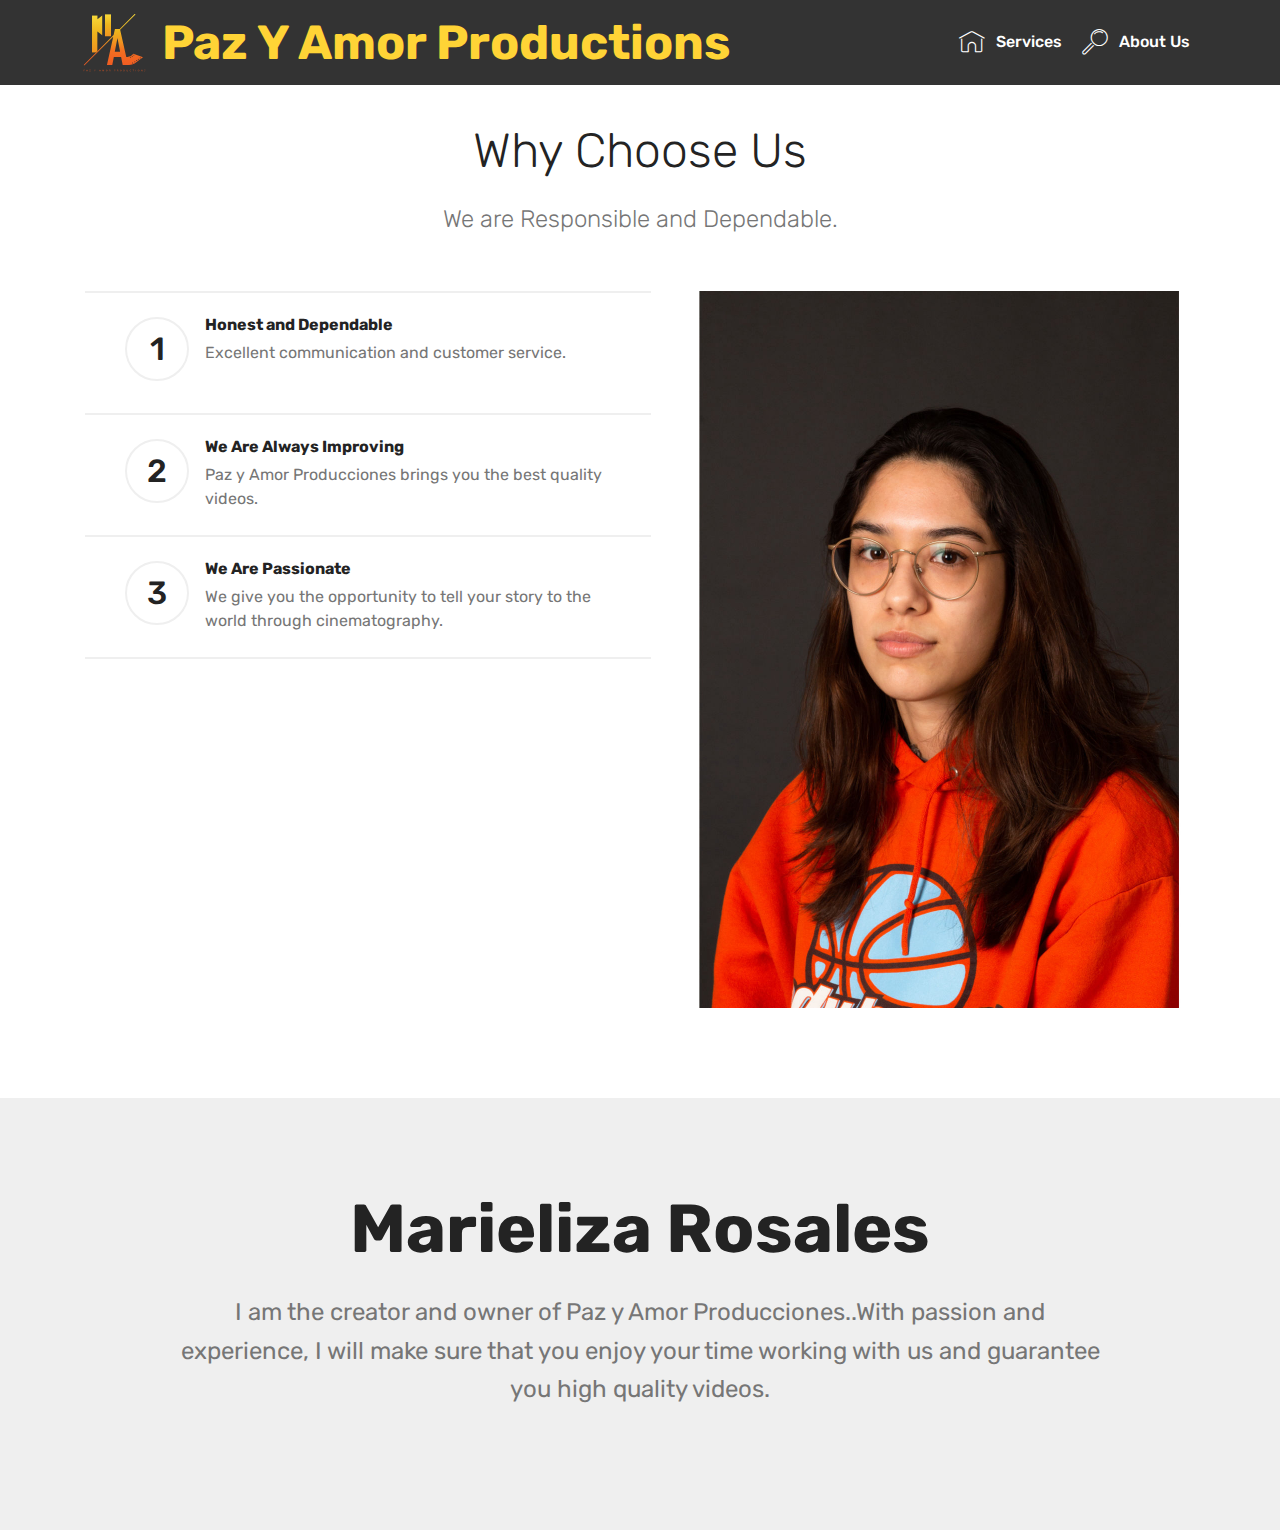
<file: page1.html>
<!DOCTYPE html>
<html  >
<head>
  <!-- Site made with Mobirise Website Builder v4.12.3, https://mobirise.com -->
  <meta charset="UTF-8">
  <meta http-equiv="X-UA-Compatible" content="IE=edge">
  <meta name="generator" content="Mobirise v4.12.3, mobirise.com">
  <meta name="viewport" content="width=device-width, initial-scale=1, minimum-scale=1">
  <link rel="shortcut icon" href="assets/images/pazyamorproductions.svg" type="image/x-icon">
  <meta name="description" content="Site Builder Description">
  
  
  <title>About</title>
  <link rel="stylesheet" href="assets/web/assets/mobirise-icons/mobirise-icons.css">
  <link rel="stylesheet" href="assets/bootstrap/css/bootstrap.min.css">
  <link rel="stylesheet" href="assets/bootstrap/css/bootstrap-grid.min.css">
  <link rel="stylesheet" href="assets/bootstrap/css/bootstrap-reboot.min.css">
  <link rel="stylesheet" href="assets/tether/tether.min.css">
  <link rel="stylesheet" href="assets/dropdown/css/style.css">
  <link rel="stylesheet" href="assets/theme/css/style.css">
  <link rel="preload" as="style" href="assets/mobirise/css/mbr-additional.css"><link rel="stylesheet" href="assets/mobirise/css/mbr-additional.css" type="text/css">
  
  
  
</head>
<body>
  <section class="menu cid-qTkzRZLJNu" once="menu" id="menu1-4">

    

    <nav class="navbar navbar-expand beta-menu navbar-dropdown align-items-center navbar-fixed-top navbar-toggleable-sm">
        <button class="navbar-toggler navbar-toggler-right" type="button" data-toggle="collapse" data-target="#navbarSupportedContent" aria-controls="navbarSupportedContent" aria-expanded="false" aria-label="Toggle navigation">
            <div class="hamburger">
                <span></span>
                <span></span>
                <span></span>
                <span></span>
            </div>
        </button>
        <div class="menu-logo">
            <div class="navbar-brand">
                <span class="navbar-logo">
                    <a href="https://mobirise.com">
                         <img src="assets/images/pazyamorproductions.svg" alt="Mobirise" title="" style="height: 4.3rem;">
                    </a>
                </span>
                <span class="navbar-caption-wrap"><a class="navbar-caption text-primary display-2" href="index.html">
                        Paz Y Amor Productions</a></span>
            </div>
        </div>
        <div class="collapse navbar-collapse" id="navbarSupportedContent">
            <ul class="navbar-nav nav-dropdown nav-right" data-app-modern-menu="true"><li class="nav-item">
                    <a class="nav-link link text-white display-4" href="page2.html">
                        <span class="mbri-home mbr-iconfont mbr-iconfont-btn"></span>
                        Services
                    </a>
                </li>
                <li class="nav-item">
                    <a class="nav-link link text-white display-4" href="page1.html">
                        <span class="mbri-search mbr-iconfont mbr-iconfont-btn"></span>
                        About Us
                    </a>
                </li></ul>
            
        </div>
    </nav>
</section>

<section class="engine"><a href="https://mobirise.info/b">create your own website for free</a></section><section class="counters4 counters cid-rWKspaNpgh" id="counters4-6">

    

    

    <div class="container pt-4 mt-2">
        <h2 class="mbr-section-title pb-3 align-center mbr-fonts-style display-2">Why Choose Us</h2>
        <h3 class="mbr-section-subtitle pb-5 align-center mbr-fonts-style display-5">
            We are Responsible and Dependable. 
        </h3>
        <div class="media-container-row">
            <div class="media-block m-auto" style="width: 49%;">
                <div class="mbr-figure">
                    <img src="assets/images/pic-1024x1434.jpg" alt="" title="">
                </div>
            </div>
            <div class="cards-block">
                <div class="cards-container">
                    <div class="card px-3 align-left col-12">
                        <div class="panel-item p-4 d-flex align-items-start">
                            <div class="card-img pr-3">
                                <h3 class="img-text d-flex align-items-center justify-content-center">
                                    1
                                </h3>
                            </div>
                            <div class="card-text">
                                <h4 class="mbr-content-title mbr-bold mbr-fonts-style display-7">Honest and Dependable</h4>
                                <p class="mbr-content-text mbr-fonts-style display-7">
                                    Excellent communication 
   and customer service.</p>
                            </div>
                        </div>
                    </div>
                    <div class="card px-3 align-left col-12">
                        <div class="panel-item p-4 d-flex align-items-start">
                            <div class="card-img pr-3">
                                <h3 class="img-text d-flex align-items-center justify-content-center">
                                    2
                                </h3>
                            </div>
                            <div class="card-text">
                                <h4 class="mbr-content-title mbr-bold mbr-fonts-style display-7">We Are Always Improving</h4>
                                <p class="mbr-content-text mbr-fonts-style display-7">
                                    Paz y Amor Producciones&nbsp;brings you the best 
    quality videos.</p>
                            </div>
                        </div>
                    </div>
                    <div class="card px-3 align-left col-12">
                        <div class="panel-item p-4 d-flex align-items-start">
                            <div class="card-img pr-3">
                                <h3 class="img-text d-flex align-items-center justify-content-center">
                                    3
                                </h3>
                            </div>
                            <div class="card-text">
                                <h4 class="mbr-content-title mbr-bold mbr-fonts-style display-7">We Are Passionate</h4>
                                <p class="mbr-content-text mbr-fonts-style display-7">
                                        We give you the opportunity
to tell your story to the world 
   through cinematography.</p>
                            </div>
                        </div>
                    </div>
                    
                </div>
            </div>
        </div>
    </div>
</section>

<section class="header1 cid-rX8tIyh9QD" id="header16-d">

    

    

    <div class="container">
        <div class="row justify-content-md-center">
            <div class="col-md-10 align-center">
                <h1 class="mbr-section-title mbr-bold pb-3 mbr-fonts-style display-1">
                    Marieliza Rosales</h1>
                
                <p class="mbr-text pb-3 mbr-fonts-style display-5">I am the creator and owner
of Paz y Amor Producciones..With passion and experience,
I will make sure that you enjoy
your time working with us and
   guarantee you high quality 
                      videos.
                </p>
                
            </div>
        </div>
    </div>

</section>


  <script src="assets/web/assets/jquery/jquery.min.js"></script>
  <script src="assets/popper/popper.min.js"></script>
  <script src="assets/bootstrap/js/bootstrap.min.js"></script>
  <script src="assets/tether/tether.min.js"></script>
  <script src="assets/smoothscroll/smooth-scroll.js"></script>
  <script src="assets/dropdown/js/nav-dropdown.js"></script>
  <script src="assets/dropdown/js/navbar-dropdown.js"></script>
  <script src="assets/touchswipe/jquery.touch-swipe.min.js"></script>
  <script src="assets/viewportchecker/jquery.viewportchecker.js"></script>
  <script src="assets/theme/js/script.js"></script>
  
  
</body>
</html>
</file>
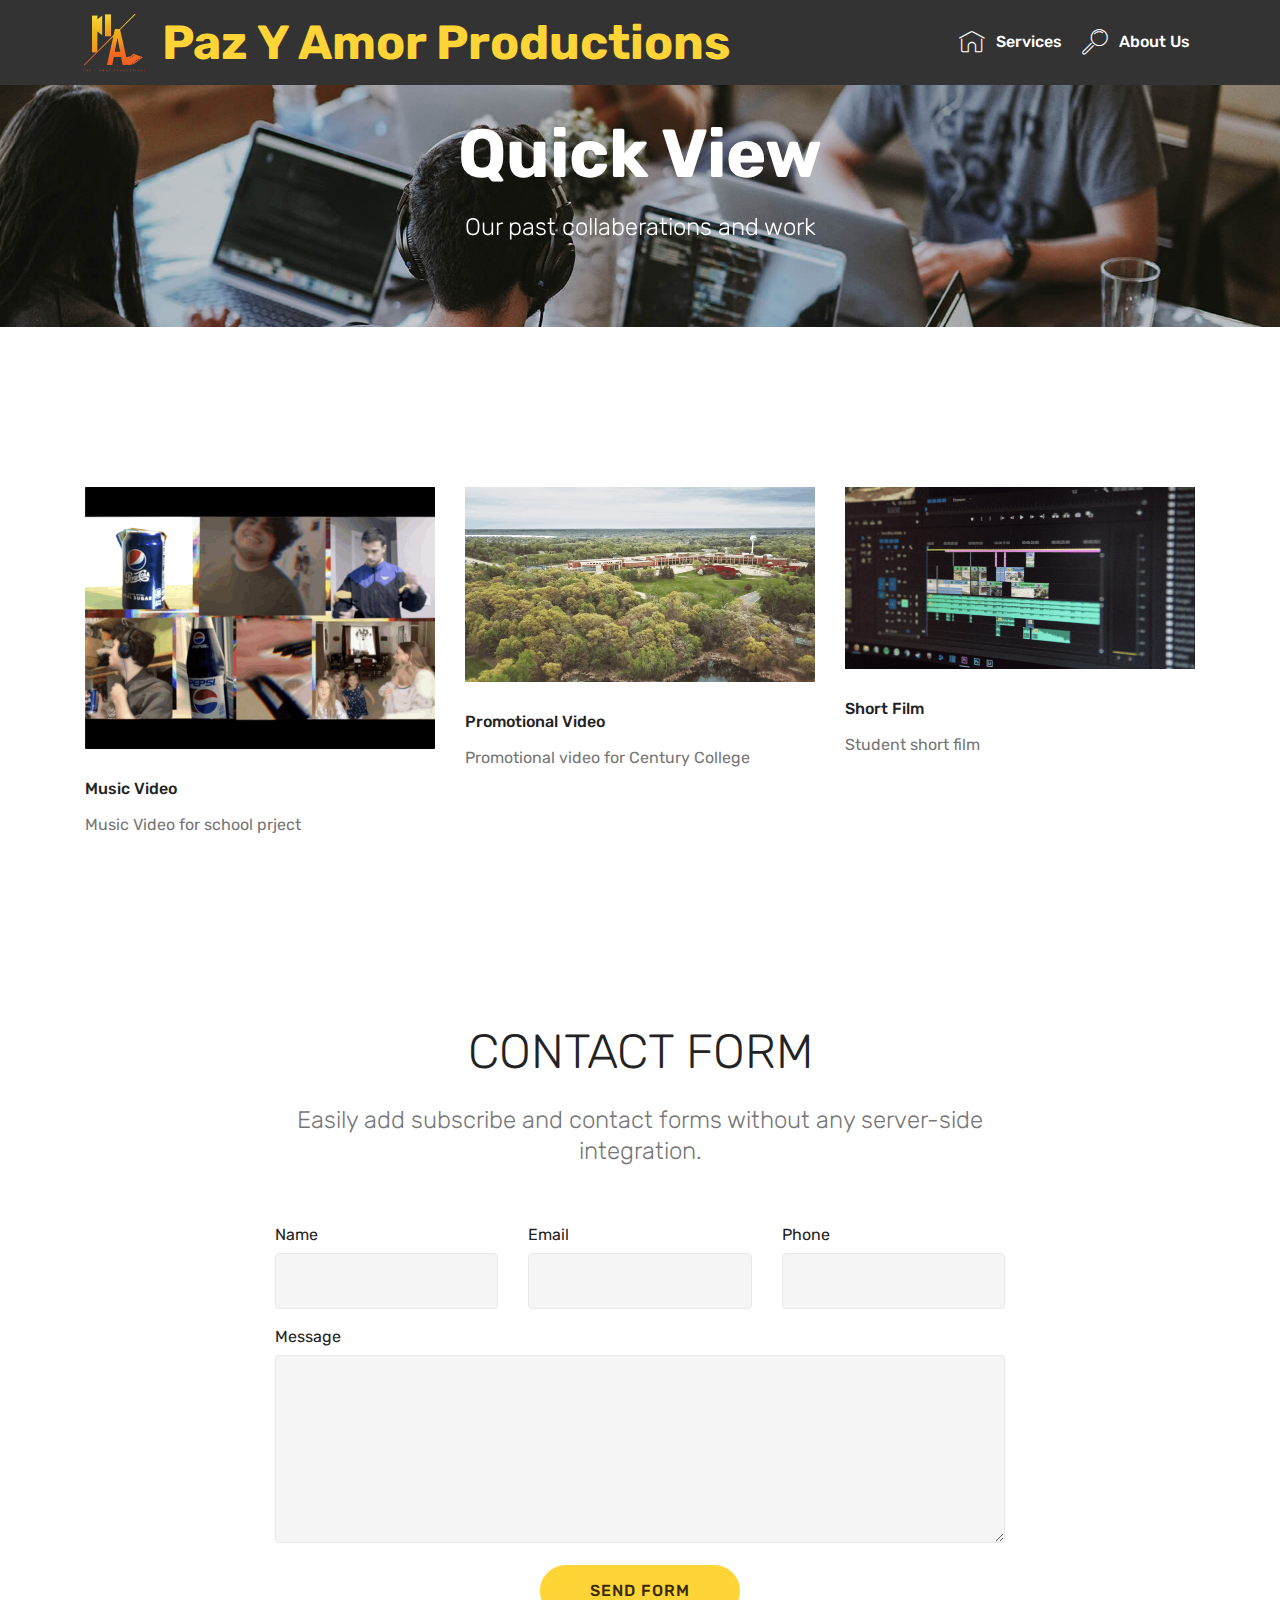
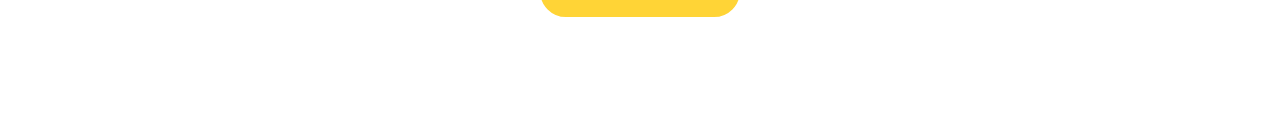
<file: page2.html>
<!DOCTYPE html>
<html  >
<head>
  <!-- Site made with Mobirise Website Builder v4.12.3, https://mobirise.com -->
  <meta charset="UTF-8">
  <meta http-equiv="X-UA-Compatible" content="IE=edge">
  <meta name="generator" content="Mobirise v4.12.3, mobirise.com">
  <meta name="viewport" content="width=device-width, initial-scale=1, minimum-scale=1">
  <link rel="shortcut icon" href="assets/images/pazyamorproductions.svg" type="image/x-icon">
  <meta name="description" content="Web Builder Description">
  
  
  <title>Gallery</title>
  <link rel="stylesheet" href="assets/web/assets/mobirise-icons/mobirise-icons.css">
  <link rel="stylesheet" href="assets/bootstrap/css/bootstrap.min.css">
  <link rel="stylesheet" href="assets/bootstrap/css/bootstrap-grid.min.css">
  <link rel="stylesheet" href="assets/bootstrap/css/bootstrap-reboot.min.css">
  <link rel="stylesheet" href="assets/tether/tether.min.css">
  <link rel="stylesheet" href="assets/dropdown/css/style.css">
  <link rel="stylesheet" href="assets/theme/css/style.css">
  <link rel="preload" as="style" href="assets/mobirise/css/mbr-additional.css"><link rel="stylesheet" href="assets/mobirise/css/mbr-additional.css" type="text/css">
  
  
  
</head>
<body>
  <section class="menu cid-qTkzRZLJNu" once="menu" id="menu1-5">

    

    <nav class="navbar navbar-expand beta-menu navbar-dropdown align-items-center navbar-fixed-top navbar-toggleable-sm">
        <button class="navbar-toggler navbar-toggler-right" type="button" data-toggle="collapse" data-target="#navbarSupportedContent" aria-controls="navbarSupportedContent" aria-expanded="false" aria-label="Toggle navigation">
            <div class="hamburger">
                <span></span>
                <span></span>
                <span></span>
                <span></span>
            </div>
        </button>
        <div class="menu-logo">
            <div class="navbar-brand">
                <span class="navbar-logo">
                    <a href="https://mobirise.com">
                         <img src="assets/images/pazyamorproductions.svg" alt="Mobirise" title="" style="height: 4.3rem;">
                    </a>
                </span>
                <span class="navbar-caption-wrap"><a class="navbar-caption text-primary display-2" href="index.html">
                        Paz Y Amor Productions</a></span>
            </div>
        </div>
        <div class="collapse navbar-collapse" id="navbarSupportedContent">
            <ul class="navbar-nav nav-dropdown nav-right" data-app-modern-menu="true"><li class="nav-item">
                    <a class="nav-link link text-white display-4" href="page2.html">
                        <span class="mbri-home mbr-iconfont mbr-iconfont-btn"></span>
                        Services
                    </a>
                </li>
                <li class="nav-item">
                    <a class="nav-link link text-white display-4" href="page1.html">
                        <span class="mbri-search mbr-iconfont mbr-iconfont-btn"></span>
                        About Us
                    </a>
                </li></ul>
            
        </div>
    </nav>
</section>

<section class="engine"><a href="https://mobirise.info/x">css templates</a></section><section class="mbr-section content5 cid-rYUrBYIF91 mbr-parallax-background" id="content5-i">

    

    

    <div class="container">
        <div class="media-container-row">
            <div class="title col-12 col-md-8">
                <h2 class="align-center mbr-bold mbr-white pb-3 mbr-fonts-style display-1">
                    Quick View</h2>
                <h3 class="mbr-section-subtitle align-center mbr-light mbr-white pb-3 mbr-fonts-style display-5">
                    Our past collaberations and work</h3>
                
                
            </div>
        </div>
    </div>
</section>

<section class="features19 cid-rY3hdhh2Ft" id="features19-e">
    
    
    <div class="container">
        <div class="row">
            <div class="item features-image col-lg-4 col-md-6 col-sm-12">
                <div class="item-wrapper">
                    <div class="item-img card-img">
                        <img src="assets/images/screen-shot-2020-05-04-at-3.08.45-pm-700x524.png" alt="" title="" data-slide-to="0">
                    </div>
                    <div class="item-content">
                        <h4 class="item-title mbr-fonts-style pb-3 display-7">
                            Music Video</h4>
                        
                        <p class="item-text display-7">Music Video for school prject&nbsp;</p>
                    </div>
                    
                </div>
            </div><div class="item features-image col-lg-4 col-md-6 col-sm-12">
                <div class="item-wrapper">
                    <div class="item-img card-img">
                        <img src="assets/images/screen-shot-2020-05-04-at-3.11.10-pm-700x389.png" alt="" title="" data-slide-to="1">
                    </div>
                    <div class="item-content">
                        <h4 class="item-title mbr-fonts-style pb-3 display-7">
                            Promotional Video</h4>
                        
                        <p class="item-text display-7">Promotional video for Century College</p>
                    </div>
                    
                </div>
            </div>
            
            <div class="item features-image col-lg-4 col-md-6 col-sm-12">
                <div class="item-wrapper">
                    <div class="item-img card-img">
                        <img src="assets/images/screen-shot-2020-05-04-at-3.19.24-pm-700x363.png" alt="" title="">
                    </div>
                    <div class="item-content">
                        <h4 class="item-title mbr-fonts-style pb-3 display-7">
                            Short Film</h4>
                        
                        <p class="item-text display-7">Student short film</p>
                    </div>
                    
                </div>
            </div>
        </div>
    </div>
</section>

<section class="mbr-section form1 cid-rYUsxwWghO" id="form1-j">

    

    
    <div class="container">
        <div class="row justify-content-center">
            <div class="title col-12 col-lg-8">
                <h2 class="mbr-section-title align-center pb-3 mbr-fonts-style display-2">
                    CONTACT FORM
                </h2>
                <h3 class="mbr-section-subtitle align-center mbr-light pb-3 mbr-fonts-style display-5">
                    Easily add subscribe and contact forms without any server-side integration.
                </h3>
            </div>
        </div>
    </div>
    <div class="container">
        <div class="row justify-content-center">
            <div class="media-container-column col-lg-8" data-form-type="formoid">
                <!---Formbuilder Form--->
                <form action="https://mobirise.com/" method="POST" class="mbr-form form-with-styler" data-form-title="Mobirise Form"><input type="hidden" name="email" data-form-email="true" value="BuoqrUZzDMlA+OIggwsAJhcb2DjfP7bE8Yu68AhNjNhUENE9LDzzR4dIPRqsxHDVcu70b3Xm2C4PdVBHX13qBWz5Aa4yxIAr3sZq7Wokoh1vzZ1ZWuba5jGO9qNxdxts">
                    <div class="row">
                        <div hidden="hidden" data-form-alert="" class="alert alert-success col-12">Thanks for filling out the form!</div>
                        <div hidden="hidden" data-form-alert-danger="" class="alert alert-danger col-12">
                        </div>
                    </div>
                    <div class="dragArea row">
                        <div class="col-md-4  form-group" data-for="name">
                            <label for="name-form1-j" class="form-control-label mbr-fonts-style display-7">Name</label>
                            <input type="text" name="name" data-form-field="Name" required="required" class="form-control display-7" id="name-form1-j">
                        </div>
                        <div class="col-md-4  form-group" data-for="email">
                            <label for="email-form1-j" class="form-control-label mbr-fonts-style display-7">Email</label>
                            <input type="email" name="email" data-form-field="Email" required="required" class="form-control display-7" id="email-form1-j">
                        </div>
                        <div data-for="phone" class="col-md-4  form-group">
                            <label for="phone-form1-j" class="form-control-label mbr-fonts-style display-7">Phone</label>
                            <input type="tel" name="phone" data-form-field="Phone" class="form-control display-7" id="phone-form1-j">
                        </div>
                        <div data-for="message" class="col-md-12 form-group">
                            <label for="message-form1-j" class="form-control-label mbr-fonts-style display-7">Message</label>
                            <textarea name="message" data-form-field="Message" class="form-control display-7" id="message-form1-j"></textarea>
                        </div>
                        <div class="col-md-12 input-group-btn align-center">
                            <button type="submit" class="btn btn-primary btn-form display-4">SEND FORM</button>
                        </div>
                    </div>
                </form><!---Formbuilder Form--->
            </div>
        </div>
    </div>
</section>


  <script src="assets/web/assets/jquery/jquery.min.js"></script>
  <script src="assets/popper/popper.min.js"></script>
  <script src="assets/bootstrap/js/bootstrap.min.js"></script>
  <script src="assets/smoothscroll/smooth-scroll.js"></script>
  <script src="assets/tether/tether.min.js"></script>
  <script src="assets/dropdown/js/nav-dropdown.js"></script>
  <script src="assets/dropdown/js/navbar-dropdown.js"></script>
  <script src="assets/touchswipe/jquery.touch-swipe.min.js"></script>
  <script src="assets/parallax/jarallax.min.js"></script>
  <script src="assets/theme/js/script.js"></script>
  <script src="assets/formoid/formoid.min.js"></script>
  
  
</body>
</html>
</file>
<file: assets/web/assets/mobirise-icons/mobirise-icons.css>
@font-face {
  font-family: 'MobiriseIcons';
  src:  url('mobirise-icons.eot?spat4u');
  src:  url('mobirise-icons.eot?spat4u#iefix') format('embedded-opentype'),
    url('mobirise-icons.ttf?spat4u') format('truetype'),
    url('mobirise-icons.woff?spat4u') format('woff'),
    url('mobirise-icons.svg?spat4u#MobiriseIcons') format('svg');
  font-weight: normal;
  font-style: normal;
  font-display: swap;
}

[class^="mbri-"], [class*=" mbri-"] {
  /* use !important to prevent issues with browser extensions that change fonts */
  font-family: MobiriseIcons !important;
  speak: none;
  font-style: normal;
  font-weight: normal;
  font-variant: normal;
  text-transform: none;
  line-height: 1;

  /* Better Font Rendering =========== */
  -webkit-font-smoothing: antialiased;
  -moz-osx-font-smoothing: grayscale;
}

.mbri-add-submenu:before {
  content: "\e900";
}
.mbri-alert:before {
  content: "\e901";
}
.mbri-align-center:before {
  content: "\e902";
}
.mbri-align-justify:before {
  content: "\e903";
}
.mbri-align-left:before {
  content: "\e904";
}
.mbri-align-right:before {
  content: "\e905";
}
.mbri-android:before {
  content: "\e906";
}
.mbri-apple:before {
  content: "\e907";
}
.mbri-arrow-down:before {
  content: "\e908";
}
.mbri-arrow-next:before {
  content: "\e909";
}
.mbri-arrow-prev:before {
  content: "\e90a";
}
.mbri-arrow-up:before {
  content: "\e90b";
}
.mbri-bold:before {
  content: "\e90c";
}
.mbri-bookmark:before {
  content: "\e90d";
}
.mbri-bootstrap:before {
  content: "\e90e";
}
.mbri-briefcase:before {
  content: "\e90f";
}
.mbri-browse:before {
  content: "\e910";
}
.mbri-bulleted-list:before {
  content: "\e911";
}
.mbri-calendar:before {
  content: "\e912";
}
.mbri-camera:before {
  content: "\e913";
}
.mbri-cart-add:before {
  content: "\e914";
}
.mbri-cart-full:before {
  content: "\e915";
}
.mbri-cash:before {
  content: "\e916";
}
.mbri-change-style:before {
  content: "\e917";
}
.mbri-chat:before {
  content: "\e918";
}
.mbri-clock:before {
  content: "\e919";
}
.mbri-close:before {
  content: "\e91a";
}
.mbri-cloud:before {
  content: "\e91b";
}
.mbri-code:before {
  content: "\e91c";
}
.mbri-contact-form:before {
  content: "\e91d";
}
.mbri-credit-card:before {
  content: "\e91e";
}
.mbri-cursor-click:before {
  content: "\e91f";
}
.mbri-cust-feedback:before {
  content: "\e920";
}
.mbri-database:before {
  content: "\e921";
}
.mbri-delivery:before {
  content: "\e922";
}
.mbri-desktop:before {
  content: "\e923";
}
.mbri-devices:before {
  content: "\e924";
}
.mbri-down:before {
  content: "\e925";
}
.mbri-download:before {
  content: "\e989";
}
.mbri-drag-n-drop:before {
  content: "\e927";
}
.mbri-drag-n-drop2:before {
  content: "\e928";
}
.mbri-edit:before {
  content: "\e929";
}
.mbri-edit2:before {
  content: "\e92a";
}
.mbri-error:before {
  content: "\e92b";
}
.mbri-extension:before {
  content: "\e92c";
}
.mbri-features:before {
  content: "\e92d";
}
.mbri-file:before {
  content: "\e92e";
}
.mbri-flag:before {
  content: "\e92f";
}
.mbri-folder:before {
  content: "\e930";
}
.mbri-gift:before {
  content: "\e931";
}
.mbri-github:before {
  content: "\e932";
}
.mbri-globe:before {
  content: "\e933";
}
.mbri-globe-2:before {
  content: "\e934";
}
.mbri-growing-chart:before {
  content: "\e935";
}
.mbri-hearth:before {
  content: "\e936";
}
.mbri-help:before {
  content: "\e937";
}
.mbri-home:before {
  content: "\e938";
}
.mbri-hot-cup:before {
  content: "\e939";
}
.mbri-idea:before {
  content: "\e93a";
}
.mbri-image-gallery:before {
  content: "\e93b";
}
.mbri-image-slider:before {
  content: "\e93c";
}
.mbri-info:before {
  content: "\e93d";
}
.mbri-italic:before {
  content: "\e93e";
}
.mbri-key:before {
  content: "\e93f";
}
.mbri-laptop:before {
  content: "\e940";
}
.mbri-layers:before {
  content: "\e941";
}
.mbri-left-right:before {
  content: "\e942";
}
.mbri-left:before {
  content: "\e943";
}
.mbri-letter:before {
  content: "\e944";
}
.mbri-like:before {
  content: "\e945";
}
.mbri-link:before {
  content: "\e946";
}
.mbri-lock:before {
  content: "\e947";
}
.mbri-login:before {
  content: "\e948";
}
.mbri-logout:before {
  content: "\e949";
}
.mbri-magic-stick:before {
  content: "\e94a";
}
.mbri-map-pin:before {
  content: "\e94b";
}
.mbri-menu:before {
  content: "\e94c";
}
.mbri-mobile:before {
  content: "\e94d";
}
.mbri-mobile2:before {
  content: "\e94e";
}
.mbri-mobirise:before {
  content: "\e94f";
}
.mbri-more-horizontal:before {
  content: "\e950";
}
.mbri-more-vertical:before {
  content: "\e951";
}
.mbri-music:before {
  content: "\e952";
}
.mbri-new-file:before {
  content: "\e953";
}
.mbri-numbered-list:before {
  content: "\e954";
}
.mbri-opened-folder:before {
  content: "\e955";
}
.mbri-pages:before {
  content: "\e956";
}
.mbri-paper-plane:before {
  content: "\e957";
}
.mbri-paperclip:before {
  content: "\e958";
}
.mbri-photo:before {
  content: "\e959";
}
.mbri-photos:before {
  content: "\e95a";
}
.mbri-pin:before {
  content: "\e95b";
}
.mbri-play:before {
  content: "\e95c";
}
.mbri-plus:before {
  content: "\e95d";
}
.mbri-preview:before {
  content: "\e95e";
}
.mbri-print:before {
  content: "\e95f";
}
.mbri-protect:before {
  content: "\e960";
}
.mbri-question:before {
  content: "\e961";
}
.mbri-quote-left:before {
  content: "\e962";
}
.mbri-quote-right:before {
  content: "\e963";
}
.mbri-refresh:before {
  content: "\e964";
}
.mbri-responsive:before {
  content: "\e965";
}
.mbri-right:before {
  content: "\e966";
}
.mbri-rocket:before {
  content: "\e967";
}
.mbri-sad-face:before {
  content: "\e968";
}
.mbri-sale:before {
  content: "\e969";
}
.mbri-save:before {
  content: "\e96a";
}
.mbri-search:before {
  content: "\e96b";
}
.mbri-setting:before {
  content: "\e96c";
}
.mbri-setting2:before {
  content: "\e96d";
}
.mbri-setting3:before {
  content: "\e96e";
}
.mbri-share:before {
  content: "\e96f";
}
.mbri-shopping-bag:before {
  content: "\e970";
}
.mbri-shopping-basket:before {
  content: "\e971";
}
.mbri-shopping-cart:before {
  content: "\e972";
}
.mbri-sites:before {
  content: "\e973";
}
.mbri-smile-face:before {
  content: "\e974";
}
.mbri-speed:before {
  content: "\e975";
}
.mbri-star:before {
  content: "\e976";
}
.mbri-success:before {
  content: "\e977";
}
.mbri-sun:before {
  content: "\e978";
}
.mbri-sun2:before {
  content: "\e979";
}
.mbri-tablet:before {
  content: "\e97a";
}
.mbri-tablet-vertical:before {
  content: "\e97b";
}
.mbri-target:before {
  content: "\e97c";
}
.mbri-timer:before {
  content: "\e97d";
}
.mbri-to-ftp:before {
  content: "\e97e";
}
.mbri-to-local-drive:before {
  content: "\e97f";
}
.mbri-touch-swipe:before {
  content: "\e980";
}
.mbri-touch:before {
  content: "\e981";
}
.mbri-trash:before {
  content: "\e982";
}
.mbri-underline:before {
  content: "\e983";
}
.mbri-unlink:before {
  content: "\e984";
}
.mbri-unlock:before {
  content: "\e985";
}
.mbri-up-down:before {
  content: "\e986";
}
.mbri-up:before {
  content: "\e987";
}
.mbri-update:before {
  content: "\e988";
}
.mbri-upload:before {
 content: "\e926"; 
}
.mbri-user:before {
  content: "\e98a";
}
.mbri-user2:before {
  content: "\e98b";
}
.mbri-users:before {
  content: "\e98c";
}
.mbri-video:before {
  content: "\e98d";
}
.mbri-video-play:before {
  content: "\e98e";
}
.mbri-watch:before {
  content: "\e98f";
}
.mbri-website-theme:before {
  content: "\e990";
}
.mbri-wifi:before {
  content: "\e991";
}
.mbri-windows:before {
  content: "\e992";
}
.mbri-zoom-out:before {
  content: "\e993";
}
.mbri-redo:before {
  content: "\e994";
}
.mbri-undo:before {
  content: "\e995";
}
</file>
<file: assets/dropdown/css/style.css>
.navbar-dropdown {
  left: 0;
  padding: 0;
  position: absolute;
  right: 0;
  top: 0;
  transition: all 0.45s ease;
  z-index: 1030;
  background: #282828; }
  .navbar-dropdown .navbar-logo {
    margin-right: 0.8rem;
    transition: margin 0.3s ease-in-out;
    vertical-align: middle; }
    .navbar-dropdown .navbar-logo img {
      height: 3.125rem;
      transition: all 0.3s ease-in-out; }
    .navbar-dropdown .navbar-logo.mbr-iconfont {
      font-size: 3.125rem;
      line-height: 3.125rem; }
  .navbar-dropdown .navbar-caption {
    font-weight: 700;
    white-space: normal;
    vertical-align: -4px;
    line-height: 3.125rem !important; }
    .navbar-dropdown .navbar-caption, .navbar-dropdown .navbar-caption:hover {
      color: inherit;
      text-decoration: none; }
  .navbar-dropdown .mbr-iconfont + .navbar-caption {
    vertical-align: -1px; }
  .navbar-dropdown.navbar-fixed-top {
    position: fixed; }
  .navbar-dropdown .navbar-brand span {
    vertical-align: -4px; }
  .navbar-dropdown.bg-color.transparent {
    background: none; }
  .navbar-dropdown.navbar-short .navbar-brand {
    padding: 0.625rem 0; }
    .navbar-dropdown.navbar-short .navbar-brand span {
      vertical-align: -1px; }
  .navbar-dropdown.navbar-short .navbar-caption {
    line-height: 2.375rem !important;
    vertical-align: -2px; }
  .navbar-dropdown.navbar-short .navbar-logo {
    margin-right: 0.5rem; }
    .navbar-dropdown.navbar-short .navbar-logo img {
      height: 2.375rem; }
    .navbar-dropdown.navbar-short .navbar-logo.mbr-iconfont {
      font-size: 2.375rem;
      line-height: 2.375rem; }
  .navbar-dropdown.navbar-short .mbr-table-cell {
    height: 3.625rem; }
  .navbar-dropdown .navbar-close {
    left: 0.6875rem;
    position: fixed;
    top: 0.75rem;
    z-index: 1000; }
  .navbar-dropdown .hamburger-icon {
    content: "";
    display: inline-block;
    vertical-align: middle;
    width: 16px;
    -webkit-box-shadow: 0 -6px 0 1px #282828,0 0 0 1px #282828,0 6px 0 1px #282828;
    -moz-box-shadow: 0 -6px 0 1px #282828,0 0 0 1px #282828,0 6px 0 1px #282828;
    box-shadow: 0 -6px 0 1px #282828,0 0 0 1px #282828,0 6px 0 1px #282828; }

.dropdown-menu .dropdown-toggle[data-toggle="dropdown-submenu"]::after {
  border-bottom: 0.35em solid transparent;
  border-left: 0.35em solid;
  border-right: 0;
  border-top: 0.35em solid transparent;
  margin-left: 0.3rem; }

.dropdown-menu .dropdown-item:focus {
  outline: 0; }

.nav-dropdown {
  font-size: 0.75rem;
  font-weight: 500;
  height: auto !important; }
  .nav-dropdown .nav-btn {
    padding-left: 1rem; }
  .nav-dropdown .link {
    margin: .667em 1.667em;
    font-weight: 500;
    padding: 0;
    transition: color .2s ease-in-out; }
    .nav-dropdown .link.dropdown-toggle {
      margin-right: 2.583em; }
      .nav-dropdown .link.dropdown-toggle::after {
        margin-left: .25rem;
        border-top: 0.35em solid;
        border-right: 0.35em solid transparent;
        border-left: 0.35em solid transparent;
        border-bottom: 0; }
      .nav-dropdown .link.dropdown-toggle[aria-expanded="true"] {
        margin: 0;
        padding: 0.667em 3.263em  0.667em 1.667em; }
  .nav-dropdown .link::after,
  .nav-dropdown .dropdown-item::after {
    color: inherit; }
  .nav-dropdown .btn {
    font-size: 0.75rem;
    font-weight: 700;
    letter-spacing: 0;
    margin-bottom: 0;
    padding-left: 1.25rem;
    padding-right: 1.25rem; }
  .nav-dropdown .dropdown-menu {
    border-radius: 0;
    border: 0;
    left: 0;
    margin: 0;
    padding-bottom: 1.25rem;
    padding-top: 1.25rem;
    position: relative; }
  .nav-dropdown .dropdown-submenu {
    margin-left: 0.125rem;
    top: 0; }
  .nav-dropdown .dropdown-item {
    font-weight: 500;
    line-height: 2;
    padding: 0.3846em 4.615em 0.3846em 1.5385em;
    position: relative;
    transition: color .2s ease-in-out, background-color .2s ease-in-out; }
    .nav-dropdown .dropdown-item::after {
      margin-top: -0.3077em;
      position: absolute;
      right: 1.1538em;
      top: 50%; }
    .nav-dropdown .dropdown-item:focus, .nav-dropdown .dropdown-item:hover {
      background: none; }

@media (max-width: 767px) {
  .nav-dropdown.navbar-toggleable-sm {
    bottom: 0;
    display: none;
    left: 0;
    overflow-x: hidden;
    position: fixed;
    top: 0;
    transform: translateX(-100%);
    -ms-transform: translateX(-100%);
    -webkit-transform: translateX(-100%);
    width: 18.75rem;
    z-index: 999; } }
.nav-dropdown.navbar-toggleable-xl {
  bottom: 0;
  display: none;
  left: 0;
  overflow-x: hidden;
  position: fixed;
  top: 0;
  transform: translateX(-100%);
  -ms-transform: translateX(-100%);
  -webkit-transform: translateX(-100%);
  width: 18.75rem;
  z-index: 999; }

.nav-dropdown-sm {
  display: block !important;
  overflow-x: hidden;
  overflow: auto;
  padding-top: 3.875rem; }
  .nav-dropdown-sm::after {
    content: "";
    display: block;
    height: 3rem;
    width: 100%; }
  .nav-dropdown-sm.collapse.in ~ .navbar-close {
    display: block !important; }
  .nav-dropdown-sm.collapsing, .nav-dropdown-sm.collapse.in {
    transform: translateX(0);
    -ms-transform: translateX(0);
    -webkit-transform: translateX(0);
    transition: all 0.25s ease-out;
    -webkit-transition: all 0.25s ease-out;
    background: #282828; }
  .nav-dropdown-sm.collapsing[aria-expanded="false"] {
    transform: translateX(-100%);
    -ms-transform: translateX(-100%);
    -webkit-transform: translateX(-100%); }
  .nav-dropdown-sm .nav-item {
    display: block;
    margin-left: 0 !important;
    padding-left: 0; }
  .nav-dropdown-sm .link,
  .nav-dropdown-sm .dropdown-item {
    border-top: 1px dotted rgba(255, 255, 255, 0.1);
    font-size: 0.8125rem;
    line-height: 1.6;
    margin: 0 !important;
    padding: 0.875rem 2.4rem 0.875rem 1.5625rem !important;
    position: relative;
    white-space: normal; }
    .nav-dropdown-sm .link:focus, .nav-dropdown-sm .link:hover,
    .nav-dropdown-sm .dropdown-item:focus,
    .nav-dropdown-sm .dropdown-item:hover {
      background: rgba(0, 0, 0, 0.2) !important;
      color: #c0a375; }
  .nav-dropdown-sm .nav-btn {
    position: relative;
    padding: 1.5625rem 1.5625rem 0 1.5625rem; }
    .nav-dropdown-sm .nav-btn::before {
      border-top: 1px dotted rgba(255, 255, 255, 0.1);
      content: "";
      left: 0;
      position: absolute;
      top: 0;
      width: 100%; }
    .nav-dropdown-sm .nav-btn + .nav-btn {
      padding-top: 0.625rem; }
      .nav-dropdown-sm .nav-btn + .nav-btn::before {
        display: none; }
  .nav-dropdown-sm .btn {
    padding: 0.625rem 0; }
  .nav-dropdown-sm .dropdown-toggle[data-toggle="dropdown-submenu"]::after {
    margin-left: .25rem;
    border-top: 0.35em solid;
    border-right: 0.35em solid transparent;
    border-left: 0.35em solid transparent;
    border-bottom: 0; }
  .nav-dropdown-sm .dropdown-toggle[data-toggle="dropdown-submenu"][aria-expanded="true"]::after {
    border-top: 0;
    border-right: 0.35em solid transparent;
    border-left: 0.35em solid transparent;
    border-bottom: 0.35em solid; }
  .nav-dropdown-sm .dropdown-menu {
    margin: 0;
    padding: 0;
    position: relative;
    top: 0;
    left: 0;
    width: 100%;
    border: 0;
    float: none;
    border-radius: 0;
    background: none; }
  .nav-dropdown-sm .dropdown-submenu {
    left: 100%;
    margin-left: 0.125rem;
    margin-top: -1.25rem;
    top: 0; }

.navbar-toggleable-sm .nav-dropdown .dropdown-menu {
  position: absolute; }

.navbar-toggleable-sm .nav-dropdown .dropdown-submenu {
  left: 100%;
  margin-left: 0.125rem;
  margin-top: -1.25rem;
  top: 0; }

.navbar-toggleable-sm.opened .nav-dropdown .dropdown-menu {
  position: relative; }

.navbar-toggleable-sm.opened .nav-dropdown .dropdown-submenu {
  left: 0;
  margin-left: 00rem;
  margin-top: 0rem;
  top: 0; }

.is-builder .nav-dropdown.collapsing {
  transition: none !important; }

/*# sourceMappingURL=style.css.map */
</file>
<file: assets/theme/css/style.css>
@charset "UTF-8";
/*!
 * Mobirise v4 theme (https://mobirise.com/)
 * Copyright 2017 Mobirise
 */
section {
  background-color: #eeeeee;
}

body {
  font-style: normal;
  line-height: 1.5;
}

section,
.container,
.container-fluid {
  position: relative;
  word-wrap: break-word;
}

a.mbr-iconfont:hover {
  text-decoration: none;
}

.article .lead p,
.article .lead ul,
.article .lead ol,
.article .lead pre,
.article .lead blockquote {
  margin-bottom: 0;
}

ul,
ol,
pre,
blockquote {
  margin-bottom: 2.3125rem;
}

pre {
  background: #f4f4f4;
  padding: 10px 24px;
  white-space: pre-wrap;
}

.inactive {
  -webkit-user-select: none;
  -moz-user-select: none;
  -ms-user-select: none;
  user-select: none;
  pointer-events: none;
  -webkit-user-drag: none;
  user-drag: none;
}

.mbr-section__comments .row {
  justify-content: center;
  -webkit-justify-content: center;
}

a {
  font-style: normal;
  font-weight: 400;
  cursor: pointer;
}
a, a:hover {
  text-decoration: none;
}

figure {
  margin-bottom: 0;
}

body {
  color: #232323;
}

h1,
h2,
h3,
h4,
h5,
h6,
.h1,
.h2,
.h3,
.h4,
.h5,
.h6,
.display-1,
.display-2,
.display-3,
.display-4 {
  line-height: 1;
  word-break: break-word;
  word-wrap: break-word;
}

.mbr-section-title {
  font-style: normal;
  line-height: 1.2;
}

.mbr-section-subtitle {
  line-height: 1.3;
}

.mbr-text {
  font-style: normal;
  line-height: 1.6;
}

b,
strong {
  font-weight: bold;
}

blockquote {
  padding: 10px 0 10px 20px;
  position: relative;
  border-left: 2px solid;
  border-color: #ff3366;
}

input:-webkit-autofill, input:-webkit-autofill:hover, input:-webkit-autofill:focus, input:-webkit-autofill:active {
  transition-delay: 9999s;
  transition-property: background-color, color;
}

textarea[type=hidden] {
  display: none;
}

body {
  position: relative;
}

section {
  background-position: 50% 50%;
  background-repeat: no-repeat;
  background-size: cover;
}
section .mbr-background-video,
section .mbr-background-video-preview {
  position: absolute;
  bottom: 0;
  left: 0;
  right: 0;
  top: 0;
}

.hidden {
  visibility: hidden;
}

.mbr-z-index20 {
  z-index: 20;
}

/*! Base colors */
.mbr-white {
  color: #ffffff;
}

.mbr-black {
  color: #000000;
}

.mbr-bg-white {
  background-color: #ffffff;
}

.mbr-bg-black {
  background-color: #000000;
}

/*! Text-aligns */
.align-left {
  text-align: left;
}

.align-center {
  text-align: center;
}

.align-right {
  text-align: right;
}

@media (max-width: 767px) {
  .align-left,
.align-center,
.align-right,
.mbr-section-btn,
.mbr-section-title {
    text-align: center;
  }
}
/*! Font-weight  */
.mbr-light {
  font-weight: 300;
}

.mbr-regular {
  font-weight: 400;
}

.mbr-semibold {
  font-weight: 500;
}

.mbr-bold {
  font-weight: 700;
}

/*! Media  */
.media-size-item {
  -webkit-flex: 1 1 auto;
  -moz-flex: 1 1 auto;
  -ms-flex: 1 1 auto;
  -o-flex: 1 1 auto;
  flex: 1 1 auto;
}

.media-content {
  -webkit-flex-basis: 100%;
  flex-basis: 100%;
}

.media-container-row {
  display: -ms-flexbox;
  display: -webkit-flex;
  display: flex;
  -webkit-flex-direction: row;
  -ms-flex-direction: row;
  flex-direction: row;
  -webkit-flex-wrap: wrap;
  -ms-flex-wrap: wrap;
  flex-wrap: wrap;
  -webkit-justify-content: center;
  -ms-flex-pack: center;
  justify-content: center;
  -webkit-align-content: center;
  -ms-flex-line-pack: center;
  align-content: center;
  -webkit-align-items: start;
  -ms-flex-align: start;
  align-items: start;
}
.media-container-row .media-size-item {
  width: 400px;
}

.media-container-column {
  display: -ms-flexbox;
  display: -webkit-flex;
  display: flex;
  -webkit-flex-direction: column;
  -ms-flex-direction: column;
  flex-direction: column;
  -webkit-flex-wrap: wrap;
  -ms-flex-wrap: wrap;
  flex-wrap: wrap;
  -webkit-justify-content: center;
  -ms-flex-pack: center;
  justify-content: center;
  -webkit-align-content: center;
  -ms-flex-line-pack: center;
  align-content: center;
  -webkit-align-items: stretch;
  -ms-flex-align: stretch;
  align-items: stretch;
}
.media-container-column > * {
  width: 100%;
}

@media (min-width: 992px) {
  .media-container-row {
    -webkit-flex-wrap: nowrap;
    -ms-flex-wrap: nowrap;
    flex-wrap: nowrap;
  }
}
figure {
  overflow: hidden;
}

figure[mbr-media-size] {
  transition: width 0.1s;
}

.mbr-figure img,
.mbr-figure iframe {
  display: block;
  width: 100%;
}

.card {
  background-color: transparent;
  border: none;
}

.card-box {
  width: 100%;
}

.card-img {
  text-align: center;
  flex-shrink: 0;
  -webkit-flex-shrink: 0;
}

.media {
  max-width: 100%;
  margin: 0 auto;
}

.mbr-figure {
  -ms-flex-item-align: center;
  -ms-grid-row-align: center;
  -webkit-align-self: center;
  align-self: center;
}

.media-container > div {
  max-width: 100%;
}

.mbr-figure img,
.card-img img {
  width: 100%;
}

@media (max-width: 991px) {
  .media-size-item {
    width: auto !important;
  }

  .media {
    width: auto;
  }

  .mbr-figure {
    width: 100% !important;
  }
}
/*! Buttons */
.btn {
  font-weight: 500;
  border-width: 2px;
  font-style: normal;
  letter-spacing: 1px;
  margin: 0.4rem 0.8rem;
  white-space: normal;
  -webkit-transition: all 0.3s ease-in-out;
  -moz-transition: all 0.3s ease-in-out;
  transition: all 0.3s ease-in-out;
  display: inline-flex;
  align-items: center;
  justify-content: center;
  word-break: break-word;
  -webkit-align-items: center;
  -webkit-justify-content: center;
  display: -webkit-inline-flex;
}

.btn-sm {
  font-weight: 500;
  letter-spacing: 1px;
  -webkit-transition: all 0.3s ease-in-out;
  -moz-transition: all 0.3s ease-in-out;
  transition: all 0.3s ease-in-out;
}

.btn-md {
  font-weight: 500;
  letter-spacing: 1px;
  margin: 0.4rem 0.8rem !important;
  -webkit-transition: all 0.3s ease-in-out;
  -moz-transition: all 0.3s ease-in-out;
  transition: all 0.3s ease-in-out;
}

.btn-lg {
  font-weight: 500;
  letter-spacing: 1px;
  margin: 0.4rem 0.8rem !important;
  -webkit-transition: all 0.3s ease-in-out;
  -moz-transition: all 0.3s ease-in-out;
  transition: all 0.3s ease-in-out;
}

.mbr-section-btn {
  margin-left: -0.25rem;
  margin-right: -0.25rem;
  font-size: 0;
}

nav .mbr-section-btn {
  margin-left: 0rem;
  margin-right: 0rem;
}

.btn-form {
  border-radius: 0;
}
.btn-form:hover {
  cursor: pointer;
}

/*! Btn icon margin */
.btn .mbr-iconfont,
.btn.btn-sm .mbr-iconfont {
  cursor: pointer;
  margin-right: 0.5rem;
}

.btn.btn-md .mbr-iconfont,
.btn.btn-md .mbr-iconfont {
  margin-right: 0.8rem;
}

.mbr-regular {
  font-weight: 400;
}

.mbr-semibold {
  font-weight: 500;
}

.mbr-bold {
  font-weight: 700;
}

[type=submit] {
  -webkit-appearance: none;
}

/*! Full-screen */
.mbr-fullscreen .mbr-overlay {
  min-height: 100vh;
}

.mbr-fullscreen {
  display: flex;
  display: -webkit-flex;
  display: -moz-flex;
  display: -ms-flex;
  display: -o-flex;
  align-items: center;
  -webkit-align-items: center;
  min-height: 100vh;
  padding-top: 3rem;
  padding-bottom: 3rem;
}

/*! Map */
.map {
  height: 25rem;
  position: relative;
}
.map iframe {
  width: 100%;
  height: 100%;
}

.mbr-overlay {
  background-color: #000;
  bottom: 0;
  left: 0;
  opacity: 0.5;
  position: absolute;
  right: 0;
  top: 0;
  z-index: 0;
  pointer-events: none;
}

/* Form */
blockquote {
  font-style: italic;
  padding: 10px 0 10px 20px;
  font-size: 1.09rem;
  position: relative;
  border-width: 3px;
}

.form-control {
  background-color: #f5f5f5;
  box-shadow: none;
  color: #565656;
  line-height: 1.43;
  min-height: 3.5em;
  padding: 1.07em 0.5em;
}
.form-control, .form-control:focus {
  border: 1px solid #e8e8e8;
}
.form-active .form-control:invalid {
  border-color: red;
}

.form-control-label {
  position: relative;
  cursor: pointer;
  margin-bottom: 0.357em;
  padding: 0;
}

.alert {
  color: #ffffff;
  border-radius: 0;
  border: 0;
  font-size: 0.875rem;
  line-height: 1.5;
  margin-bottom: 1.875rem;
  padding: 1.25rem;
  position: relative;
}
.alert.alert-form::after {
  background-color: inherit;
  bottom: -7px;
  content: "";
  display: block;
  height: 14px;
  left: 50%;
  margin-left: -7px;
  position: absolute;
  transform: rotate(45deg);
  width: 14px;
  -webkit-transform: rotate(45deg);
}

.form-asterisk {
  font-family: initial;
  position: absolute;
  top: -2px;
  font-weight: normal;
}

/*! Scroll to top arrow */
#scrollToTop a i:before {
  content: "";
  position: absolute;
  height: 40%;
  top: 25%;
  background: #fff;
  width: 2px;
  left: calc(50% - 1px);
}
#scrollToTop a i:after {
  content: "";
  position: absolute;
  display: block;
  border-top: 2px solid #fff;
  border-right: 2px solid #fff;
  width: 40%;
  height: 40%;
  left: 30%;
  bottom: 30%;
  transform: rotate(135deg);
  -webkit-transform: rotate(135deg);
}

.mbr-arrow-up {
  bottom: 25px;
  right: 90px;
  position: fixed;
  text-align: right;
  z-index: 5000;
  color: #ffffff;
  font-size: 32px;
  transform: rotate(180deg);
  -webkit-transform: rotate(180deg);
}

.mbr-arrow-up a {
  background: rgba(0, 0, 0, 0.2);
  border-radius: 3px;
  color: #fff;
  display: inline-block;
  height: 60px;
  width: 60px;
  outline-style: none !important;
  position: relative;
  text-decoration: none;
  transition: all 0.3s ease-in-out;
  cursor: pointer;
  text-align: center;
}
.mbr-arrow-up a:hover {
  background-color: rgba(0, 0, 0, 0.4);
}
.mbr-arrow-up a i {
  line-height: 60px;
}

.mbr-arrow-up-icon {
  display: block;
  color: #fff;
}

.mbr-arrow-up-icon::before {
  content: "›";
  display: inline-block;
  font-family: serif;
  font-size: 32px;
  line-height: 1;
  font-style: normal;
  position: relative;
  top: 6px;
  left: -4px;
  -webkit-transform: rotate(-90deg);
  transform: rotate(-90deg);
}

/*! Arrow Down */
.mbr-arrow {
  position: absolute;
  bottom: 45px;
  left: 50%;
  width: 60px;
  height: 60px;
  cursor: pointer;
  background-color: rgba(80, 80, 80, 0.5);
  border-radius: 50%;
  -webkit-transform: translateX(-50%);
  transform: translateX(-50%);
}
.mbr-arrow > a {
  display: inline-block;
  text-decoration: none;
  outline-style: none;
  -webkit-animation: arrowdown 1.7s ease-in-out infinite;
  animation: arrowdown 1.7s ease-in-out infinite;
}
.mbr-arrow > a > i {
  position: absolute;
  top: -2px;
  left: 15px;
  font-size: 2rem;
}

@keyframes arrowdown {
  0% {
    transform: translateY(0px);
    -webkit-transform: translateY(0px);
  }
  50% {
    transform: translateY(-5px);
    -webkit-transform: translateY(-5px);
  }
  100% {
    transform: translateY(0px);
    -webkit-transform: translateY(0px);
  }
}
@-webkit-keyframes arrowdown {
  0% {
    transform: translateY(0px);
    -webkit-transform: translateY(0px);
  }
  50% {
    transform: translateY(-5px);
    -webkit-transform: translateY(-5px);
  }
  100% {
    transform: translateY(0px);
    -webkit-transform: translateY(0px);
  }
}
@media (max-width: 500px) {
  .mbr-arrow-up {
    left: 50%;
    right: auto;
    transform: translateX(-50%) rotate(180deg);
    -webkit-transform: translateX(-50%) rotate(180deg);
  }
}
/*Gradients animation*/
@keyframes gradient-animation {
  from {
    background-position: 0% 100%;
    animation-timing-function: ease-in-out;
  }
  to {
    background-position: 100% 0%;
    animation-timing-function: ease-in-out;
  }
}
@-webkit-keyframes gradient-animation {
  from {
    background-position: 0% 100%;
    animation-timing-function: ease-in-out;
  }
  to {
    background-position: 100% 0%;
    animation-timing-function: ease-in-out;
  }
}
.bg-gradient {
  background-size: 200% 200%;
  animation: gradient-animation 5s infinite alternate;
  -webkit-animation: gradient-animation 5s infinite alternate;
}

.menu .navbar-brand {
  display: -webkit-flex;
}
.menu .navbar-brand span {
  display: flex;
  display: -webkit-flex;
}
.menu .navbar-brand .navbar-caption-wrap {
  display: -webkit-flex;
}
.menu .navbar-brand .navbar-logo img {
  display: -webkit-flex;
}
@media (min-width: 768px) and (max-width: 1023px) {
  .menu .navbar-toggleable-sm .navbar-nav {
    display: -webkit-box;
    display: -webkit-flex;
    display: -ms-flexbox;
  }
}
@media (max-width: 1023px) {
  .menu .navbar-collapse {
    max-height: 93.5vh;
  }
  .menu .navbar-collapse.show {
    overflow: auto;
  }
}
@media (min-width: 1024px) {
  .menu .navbar-nav.nav-dropdown {
    display: -webkit-flex;
  }
  .menu .navbar-toggleable-sm .navbar-collapse {
    display: -webkit-flex !important;
  }
  .menu .collapsed .navbar-collapse {
    max-height: 93.5vh;
  }
  .menu .collapsed .navbar-collapse.show {
    overflow: auto;
  }
}
@media (max-width: 767px) {
  .menu .navbar-collapse {
    max-height: 80vh;
  }
}

/* Others*/
.note-check a[data-value=Rubik] {
  font-style: normal;
}

.mbr-arrow a {
  color: #ffffff;
}

@media (max-width: 767px) {
  .mbr-arrow {
    display: none;
  }
}
.navbar {
  display: -webkit-flex;
  -webkit-flex-wrap: wrap;
  -webkit-align-items: center;
  -webkit-justify-content: space-between;
}

.navbar-collapse {
  -webkit-flex-basis: 100%;
  -webkit-flex-grow: 1;
  -webkit-align-items: center;
}

.nav-dropdown .link {
  padding: 0.667em 1.667em !important;
  margin: 0 !important;
}

.nav {
  display: -webkit-flex;
  -webkit-flex-wrap: wrap;
}

.row {
  display: -webkit-flex;
  -webkit-flex-wrap: wrap;
}

.justify-content-center {
  -webkit-justify-content: center;
}

.form-inline {
  display: -webkit-flex;
  -webkit-flex-flow: row wrap;
  -webkit-align-items: center;
}

.card-wrapper {
  -webkit-flex: 1;
}

.carousel-control {
  z-index: 10;
  display: -webkit-flex;
  -webkit-align-items: center;
  -webkit-justify-content: center;
}

.carousel-controls {
  display: -webkit-flex;
}

.media {
  display: -webkit-flex;
}

.form-group:focus {
  outline: none;
}

.jq-selectbox__select {
  padding: 1.07em 0.5em;
  position: absolute;
  top: 0;
  left: 0;
  width: 100%;
}

.jq-selectbox__dropdown {
  position: absolute;
  top: 100%;
  left: 0 !important;
  width: 100% !important;
}

.jq-selectbox__trigger-arrow {
  transform: translateY(-50%);
}

.jq-selectbox li {
  padding: 1.07em 0.5em;
}

input[type=range] {
  padding-left: 0 !important;
  padding-right: 0 !important;
}

.modal-dialog,
.modal-content {
  height: 100%;
}

.modal-dialog .carousel-inner {
  height: calc(100vh - 1.75rem);
}
@media (max-width: 575px) {
  .modal-dialog .carousel-inner {
    height: calc(100vh - 1rem);
  }
}

.carousel-item {
  text-align: center;
}

.carousel-item img {
  margin: auto;
}

.navbar-toggler {
  -webkit-align-self: flex-start;
  -ms-flex-item-align: start;
  align-self: flex-start;
  padding: 0.25rem 0.75rem;
  font-size: 1.25rem;
  line-height: 1;
  background: transparent;
  border: 1px solid transparent;
  -webkit-border-radius: 0.25rem;
  border-radius: 0.25rem;
}

.navbar-toggler:focus,
.navbar-toggler:hover {
  text-decoration: none;
}

.navbar-toggler-icon {
  display: inline-block;
  width: 1.5em;
  height: 1.5em;
  vertical-align: middle;
  content: "";
  background: no-repeat center center;
  -webkit-background-size: 100% 100%;
  -o-background-size: 100% 100%;
  background-size: 100% 100%;
}

.navbar-toggler-left {
  position: absolute;
  left: 1rem;
}

.navbar-toggler-right {
  position: absolute;
  right: 1rem;
}

@media (max-width: 575px) {
  .navbar-toggleable .navbar-nav .dropdown-menu {
    position: static;
    float: none;
  }

  .navbar-toggleable > .container {
    padding-right: 0;
    padding-left: 0;
  }
}
@media (min-width: 576px) {
  .navbar-toggleable {
    -webkit-box-orient: horizontal;
    -webkit-box-direction: normal;
    -webkit-flex-direction: row;
    -ms-flex-direction: row;
    flex-direction: row;
    -webkit-flex-wrap: nowrap;
    -ms-flex-wrap: nowrap;
    flex-wrap: nowrap;
    -webkit-box-align: center;
    -webkit-align-items: center;
    -ms-flex-align: center;
    align-items: center;
  }

  .navbar-toggleable .navbar-nav {
    -webkit-box-orient: horizontal;
    -webkit-box-direction: normal;
    -webkit-flex-direction: row;
    -ms-flex-direction: row;
    flex-direction: row;
  }

  .navbar-toggleable .navbar-nav .nav-link {
    padding-right: 0.5rem;
    padding-left: 0.5rem;
  }

  .navbar-toggleable > .container {
    display: -webkit-box;
    display: -webkit-flex;
    display: -ms-flexbox;
    display: flex;
    -webkit-flex-wrap: nowrap;
    -ms-flex-wrap: nowrap;
    flex-wrap: nowrap;
    -webkit-box-align: center;
    -webkit-align-items: center;
    -ms-flex-align: center;
    align-items: center;
  }

  .navbar-toggleable .navbar-collapse {
    display: -webkit-box !important;
    display: -webkit-flex !important;
    display: -ms-flexbox !important;
    display: flex !important;
    width: 100%;
  }

  .navbar-toggleable .navbar-toggler {
    display: none;
  }
}
@media (max-width: 767px) {
  .navbar-toggleable-sm .navbar-nav .dropdown-menu {
    position: static;
    float: none;
  }

  .navbar-toggleable-sm > .container {
    padding-right: 0;
    padding-left: 0;
  }
}
@media (min-width: 768px) {
  .navbar-toggleable-sm {
    -webkit-box-orient: horizontal;
    -webkit-box-direction: normal;
    -webkit-flex-direction: row;
    -ms-flex-direction: row;
    flex-direction: row;
    -webkit-flex-wrap: nowrap;
    -ms-flex-wrap: nowrap;
    flex-wrap: nowrap;
    -webkit-box-align: center;
    -webkit-align-items: center;
    -ms-flex-align: center;
    align-items: center;
  }

  .navbar-toggleable-sm .navbar-nav {
    -webkit-box-orient: horizontal;
    -webkit-box-direction: normal;
    -webkit-flex-direction: row;
    -ms-flex-direction: row;
    flex-direction: row;
  }

  .navbar-toggleable-sm .navbar-nav .nav-link {
    padding-right: 0.5rem;
    padding-left: 0.5rem;
  }

  .navbar-toggleable-sm > .container {
    display: -webkit-box;
    display: -webkit-flex;
    display: -ms-flexbox;
    display: flex;
    -webkit-flex-wrap: nowrap;
    -ms-flex-wrap: nowrap;
    flex-wrap: nowrap;
    -webkit-box-align: center;
    -webkit-align-items: center;
    -ms-flex-align: center;
    align-items: center;
  }

  .navbar-toggleable-sm .navbar-collapse {
    display: none;
    width: 100%;
  }

  .navbar-toggleable-sm .navbar-toggler {
    display: none;
  }
}
@media (max-width: 1023px) {
  .navbar-toggleable-md .navbar-nav .dropdown-menu {
    position: static;
    float: none;
  }

  .navbar-toggleable-md > .container {
    padding-right: 0;
    padding-left: 0;
  }
}
@media (min-width: 1024px) {
  .navbar-toggleable-md {
    -webkit-box-orient: horizontal;
    -webkit-box-direction: normal;
    -webkit-flex-direction: row;
    -ms-flex-direction: row;
    flex-direction: row;
    -webkit-flex-wrap: nowrap;
    -ms-flex-wrap: nowrap;
    flex-wrap: nowrap;
    -webkit-box-align: center;
    -webkit-align-items: center;
    -ms-flex-align: center;
    align-items: center;
  }

  .navbar-toggleable-md .navbar-nav {
    -webkit-box-orient: horizontal;
    -webkit-box-direction: normal;
    -webkit-flex-direction: row;
    -ms-flex-direction: row;
    flex-direction: row;
  }

  .navbar-toggleable-md .navbar-nav .nav-link {
    padding-right: 0.5rem;
    padding-left: 0.5rem;
  }

  .navbar-toggleable-md > .container {
    display: -webkit-box;
    display: -webkit-flex;
    display: -ms-flexbox;
    display: flex;
    -webkit-flex-wrap: nowrap;
    -ms-flex-wrap: nowrap;
    flex-wrap: nowrap;
    -webkit-box-align: center;
    -webkit-align-items: center;
    -ms-flex-align: center;
    align-items: center;
  }

  .navbar-toggleable-md .navbar-collapse {
    display: -webkit-box !important;
    display: -webkit-flex !important;
    display: -ms-flexbox !important;
    display: flex !important;
    width: 100%;
  }

  .navbar-toggleable-md .navbar-toggler {
    display: none;
  }
}
@media (max-width: 1199px) {
  .navbar-toggleable-lg .navbar-nav .dropdown-menu {
    position: static;
    float: none;
  }

  .navbar-toggleable-lg > .container {
    padding-right: 0;
    padding-left: 0;
  }
}
@media (min-width: 1200px) {
  .navbar-toggleable-lg {
    -webkit-box-orient: horizontal;
    -webkit-box-direction: normal;
    -webkit-flex-direction: row;
    -ms-flex-direction: row;
    flex-direction: row;
    -webkit-flex-wrap: nowrap;
    -ms-flex-wrap: nowrap;
    flex-wrap: nowrap;
    -webkit-box-align: center;
    -webkit-align-items: center;
    -ms-flex-align: center;
    align-items: center;
  }

  .navbar-toggleable-lg .navbar-nav {
    -webkit-box-orient: horizontal;
    -webkit-box-direction: normal;
    -webkit-flex-direction: row;
    -ms-flex-direction: row;
    flex-direction: row;
  }

  .navbar-toggleable-lg .navbar-nav .nav-link {
    padding-right: 0.5rem;
    padding-left: 0.5rem;
  }

  .navbar-toggleable-lg > .container {
    display: -webkit-box;
    display: -webkit-flex;
    display: -ms-flexbox;
    display: flex;
    -webkit-flex-wrap: nowrap;
    -ms-flex-wrap: nowrap;
    flex-wrap: nowrap;
    -webkit-box-align: center;
    -webkit-align-items: center;
    -ms-flex-align: center;
    align-items: center;
  }

  .navbar-toggleable-lg .navbar-collapse {
    display: -webkit-box !important;
    display: -webkit-flex !important;
    display: -ms-flexbox !important;
    display: flex !important;
    width: 100%;
  }

  .navbar-toggleable-lg .navbar-toggler {
    display: none;
  }
}
.navbar-toggleable-xl {
  -webkit-box-orient: horizontal;
  -webkit-box-direction: normal;
  -webkit-flex-direction: row;
  -ms-flex-direction: row;
  flex-direction: row;
  -webkit-flex-wrap: nowrap;
  -ms-flex-wrap: nowrap;
  flex-wrap: nowrap;
  -webkit-box-align: center;
  -webkit-align-items: center;
  -ms-flex-align: center;
  align-items: center;
}

.navbar-toggleable-xl .navbar-nav .dropdown-menu {
  position: static;
  float: none;
}

.navbar-toggleable-xl > .container {
  padding-right: 0;
  padding-left: 0;
}

.navbar-toggleable-xl .navbar-nav {
  -webkit-box-orient: horizontal;
  -webkit-box-direction: normal;
  -webkit-flex-direction: row;
  -ms-flex-direction: row;
  flex-direction: row;
}

.navbar-toggleable-xl .navbar-nav .nav-link {
  padding-right: 0.5rem;
  padding-left: 0.5rem;
}

.navbar-toggleable-xl > .container {
  display: -webkit-box;
  display: -webkit-flex;
  display: -ms-flexbox;
  display: flex;
  -webkit-flex-wrap: nowrap;
  -ms-flex-wrap: nowrap;
  flex-wrap: nowrap;
  -webkit-box-align: center;
  -webkit-align-items: center;
  -ms-flex-align: center;
  align-items: center;
}

.navbar-toggleable-xl .navbar-collapse {
  display: -webkit-box !important;
  display: -webkit-flex !important;
  display: -ms-flexbox !important;
  display: flex !important;
  width: 100%;
}

.navbar-toggleable-xl .navbar-toggler {
  display: none;
}

.card-img {
  width: auto;
}

.menu .navbar.collapsed:not(.beta-menu) {
  flex-direction: column;
  -webkit-flex-direction: column;
}

.carousel-item.active,
.carousel-item-next,
.carousel-item-prev {
  display: -webkit-box;
  display: -webkit-flex;
  display: -ms-flexbox;
  display: flex;
}

.note-air-layout .dropup .dropdown-menu,
.note-air-layout .navbar-fixed-bottom .dropdown .dropdown-menu {
  bottom: initial !important;
}

html,
body {
  height: auto;
  min-height: 100vh;
}

.dropup .dropdown-toggle::after {
  display: none;
}.engine {
	position: absolute;
	text-indent: -2400px;
	text-align: center;
	padding: 0;
	top: 0;
	left: -2400px;
}
</file>
<file: assets/mobirise/css/mbr-additional.css>
@import url(https://fonts.googleapis.com/css?family=Rubik:300,300i,400,400i,500,500i,700,700i,900,900i&display=swap);





body {
  font-family: Rubik;
}
.display-1 {
  font-family: 'Rubik', sans-serif;
  font-size: 4.25rem;
  font-display: swap;
}
.display-1 > .mbr-iconfont {
  font-size: 6.8rem;
}
.display-2 {
  font-family: 'Rubik', sans-serif;
  font-size: 3rem;
  font-display: swap;
}
.display-2 > .mbr-iconfont {
  font-size: 4.8rem;
}
.display-4 {
  font-family: 'Rubik', sans-serif;
  font-size: 1rem;
  font-display: swap;
}
.display-4 > .mbr-iconfont {
  font-size: 1.6rem;
}
.display-5 {
  font-family: 'Rubik', sans-serif;
  font-size: 1.5rem;
  font-display: swap;
}
.display-5 > .mbr-iconfont {
  font-size: 2.4rem;
}
.display-7 {
  font-family: 'Rubik', sans-serif;
  font-size: 1rem;
  font-display: swap;
}
.display-7 > .mbr-iconfont {
  font-size: 1.6rem;
}
/* ---- Fluid typography for mobile devices ---- */
/* 1.4 - font scale ratio ( bootstrap == 1.42857 ) */
/* 100vw - current viewport width */
/* (48 - 20)  48 == 48rem == 768px, 20 == 20rem == 320px(minimal supported viewport) */
/* 0.65 - min scale variable, may vary */
@media (max-width: 768px) {
  .display-1 {
    font-size: 3.4rem;
    font-size: calc( 2.1374999999999997rem + (4.25 - 2.1374999999999997) * ((100vw - 20rem) / (48 - 20)));
    line-height: calc( 1.4 * (2.1374999999999997rem + (4.25 - 2.1374999999999997) * ((100vw - 20rem) / (48 - 20))));
  }
  .display-2 {
    font-size: 2.4rem;
    font-size: calc( 1.7rem + (3 - 1.7) * ((100vw - 20rem) / (48 - 20)));
    line-height: calc( 1.4 * (1.7rem + (3 - 1.7) * ((100vw - 20rem) / (48 - 20))));
  }
  .display-4 {
    font-size: 0.8rem;
    font-size: calc( 1rem + (1 - 1) * ((100vw - 20rem) / (48 - 20)));
    line-height: calc( 1.4 * (1rem + (1 - 1) * ((100vw - 20rem) / (48 - 20))));
  }
  .display-5 {
    font-size: 1.2rem;
    font-size: calc( 1.175rem + (1.5 - 1.175) * ((100vw - 20rem) / (48 - 20)));
    line-height: calc( 1.4 * (1.175rem + (1.5 - 1.175) * ((100vw - 20rem) / (48 - 20))));
  }
}
/* Buttons */
.btn {
  padding: 1rem 3rem;
  border-radius: 3px;
}
.btn-sm {
  padding: 0.6rem 1.5rem;
  border-radius: 3px;
}
.btn-md {
  padding: 1rem 3rem;
  border-radius: 3px;
}
.btn-lg {
  padding: 1.2rem 3.2rem;
  border-radius: 3px;
}
.bg-primary {
  background-color: #ffd436 !important;
}
.bg-success {
  background-color: #f7ed4a !important;
}
.bg-info {
  background-color: #82786e !important;
}
.bg-warning {
  background-color: #879a9f !important;
}
.bg-danger {
  background-color: #b1a374 !important;
}
.btn-primary,
.btn-primary:active {
  background-color: #ffd436 !important;
  border-color: #ffd436 !important;
  color: #362a00 !important;
}
.btn-primary:hover,
.btn-primary:focus,
.btn-primary.focus,
.btn-primary.active {
  color: #362a00 !important;
  background-color: #e8b700 !important;
  border-color: #e8b700 !important;
}
.btn-primary.disabled,
.btn-primary:disabled {
  color: #362a00 !important;
  background-color: #e8b700 !important;
  border-color: #e8b700 !important;
}
.btn-secondary,
.btn-secondary:active {
  background-color: #ff3366 !important;
  border-color: #ff3366 !important;
  color: #ffffff !important;
}
.btn-secondary:hover,
.btn-secondary:focus,
.btn-secondary.focus,
.btn-secondary.active {
  color: #ffffff !important;
  background-color: #e50039 !important;
  border-color: #e50039 !important;
}
.btn-secondary.disabled,
.btn-secondary:disabled {
  color: #ffffff !important;
  background-color: #e50039 !important;
  border-color: #e50039 !important;
}
.btn-info,
.btn-info:active {
  background-color: #82786e !important;
  border-color: #82786e !important;
  color: #ffffff !important;
}
.btn-info:hover,
.btn-info:focus,
.btn-info.focus,
.btn-info.active {
  color: #ffffff !important;
  background-color: #59524b !important;
  border-color: #59524b !important;
}
.btn-info.disabled,
.btn-info:disabled {
  color: #ffffff !important;
  background-color: #59524b !important;
  border-color: #59524b !important;
}
.btn-success,
.btn-success:active {
  background-color: #f7ed4a !important;
  border-color: #f7ed4a !important;
  color: #3f3c03 !important;
}
.btn-success:hover,
.btn-success:focus,
.btn-success.focus,
.btn-success.active {
  color: #3f3c03 !important;
  background-color: #eadd0a !important;
  border-color: #eadd0a !important;
}
.btn-success.disabled,
.btn-success:disabled {
  color: #3f3c03 !important;
  background-color: #eadd0a !important;
  border-color: #eadd0a !important;
}
.btn-warning,
.btn-warning:active {
  background-color: #879a9f !important;
  border-color: #879a9f !important;
  color: #ffffff !important;
}
.btn-warning:hover,
.btn-warning:focus,
.btn-warning.focus,
.btn-warning.active {
  color: #ffffff !important;
  background-color: #617479 !important;
  border-color: #617479 !important;
}
.btn-warning.disabled,
.btn-warning:disabled {
  color: #ffffff !important;
  background-color: #617479 !important;
  border-color: #617479 !important;
}
.btn-danger,
.btn-danger:active {
  background-color: #b1a374 !important;
  border-color: #b1a374 !important;
  color: #ffffff !important;
}
.btn-danger:hover,
.btn-danger:focus,
.btn-danger.focus,
.btn-danger.active {
  color: #ffffff !important;
  background-color: #8b7d4e !important;
  border-color: #8b7d4e !important;
}
.btn-danger.disabled,
.btn-danger:disabled {
  color: #ffffff !important;
  background-color: #8b7d4e !important;
  border-color: #8b7d4e !important;
}
.btn-white {
  color: #333333 !important;
}
.btn-white,
.btn-white:active {
  background-color: #ffffff !important;
  border-color: #ffffff !important;
  color: #808080 !important;
}
.btn-white:hover,
.btn-white:focus,
.btn-white.focus,
.btn-white.active {
  color: #808080 !important;
  background-color: #d9d9d9 !important;
  border-color: #d9d9d9 !important;
}
.btn-white.disabled,
.btn-white:disabled {
  color: #808080 !important;
  background-color: #d9d9d9 !important;
  border-color: #d9d9d9 !important;
}
.btn-black,
.btn-black:active {
  background-color: #333333 !important;
  border-color: #333333 !important;
  color: #ffffff !important;
}
.btn-black:hover,
.btn-black:focus,
.btn-black.focus,
.btn-black.active {
  color: #ffffff !important;
  background-color: #0d0d0d !important;
  border-color: #0d0d0d !important;
}
.btn-black.disabled,
.btn-black:disabled {
  color: #ffffff !important;
  background-color: #0d0d0d !important;
  border-color: #0d0d0d !important;
}
.btn-primary-outline,
.btn-primary-outline:active {
  background: none;
  border-color: #cfa300;
  color: #cfa300;
}
.btn-primary-outline:hover,
.btn-primary-outline:focus,
.btn-primary-outline.focus,
.btn-primary-outline.active {
  color: #362a00;
  background-color: #ffd436;
  border-color: #ffd436;
}
.btn-primary-outline.disabled,
.btn-primary-outline:disabled {
  color: #362a00 !important;
  background-color: #ffd436 !important;
  border-color: #ffd436 !important;
}
.btn-secondary-outline,
.btn-secondary-outline:active {
  background: none;
  border-color: #cc0033;
  color: #cc0033;
}
.btn-secondary-outline:hover,
.btn-secondary-outline:focus,
.btn-secondary-outline.focus,
.btn-secondary-outline.active {
  color: #ffffff;
  background-color: #ff3366;
  border-color: #ff3366;
}
.btn-secondary-outline.disabled,
.btn-secondary-outline:disabled {
  color: #ffffff !important;
  background-color: #ff3366 !important;
  border-color: #ff3366 !important;
}
.btn-info-outline,
.btn-info-outline:active {
  background: none;
  border-color: #4b453f;
  color: #4b453f;
}
.btn-info-outline:hover,
.btn-info-outline:focus,
.btn-info-outline.focus,
.btn-info-outline.active {
  color: #ffffff;
  background-color: #82786e;
  border-color: #82786e;
}
.btn-info-outline.disabled,
.btn-info-outline:disabled {
  color: #ffffff !important;
  background-color: #82786e !important;
  border-color: #82786e !important;
}
.btn-success-outline,
.btn-success-outline:active {
  background: none;
  border-color: #d2c609;
  color: #d2c609;
}
.btn-success-outline:hover,
.btn-success-outline:focus,
.btn-success-outline.focus,
.btn-success-outline.active {
  color: #3f3c03;
  background-color: #f7ed4a;
  border-color: #f7ed4a;
}
.btn-success-outline.disabled,
.btn-success-outline:disabled {
  color: #3f3c03 !important;
  background-color: #f7ed4a !important;
  border-color: #f7ed4a !important;
}
.btn-warning-outline,
.btn-warning-outline:active {
  background: none;
  border-color: #55666b;
  color: #55666b;
}
.btn-warning-outline:hover,
.btn-warning-outline:focus,
.btn-warning-outline.focus,
.btn-warning-outline.active {
  color: #ffffff;
  background-color: #879a9f;
  border-color: #879a9f;
}
.btn-warning-outline.disabled,
.btn-warning-outline:disabled {
  color: #ffffff !important;
  background-color: #879a9f !important;
  border-color: #879a9f !important;
}
.btn-danger-outline,
.btn-danger-outline:active {
  background: none;
  border-color: #7a6e45;
  color: #7a6e45;
}
.btn-danger-outline:hover,
.btn-danger-outline:focus,
.btn-danger-outline.focus,
.btn-danger-outline.active {
  color: #ffffff;
  background-color: #b1a374;
  border-color: #b1a374;
}
.btn-danger-outline.disabled,
.btn-danger-outline:disabled {
  color: #ffffff !important;
  background-color: #b1a374 !important;
  border-color: #b1a374 !important;
}
.btn-black-outline,
.btn-black-outline:active {
  background: none;
  border-color: #000000;
  color: #000000;
}
.btn-black-outline:hover,
.btn-black-outline:focus,
.btn-black-outline.focus,
.btn-black-outline.active {
  color: #ffffff;
  background-color: #333333;
  border-color: #333333;
}
.btn-black-outline.disabled,
.btn-black-outline:disabled {
  color: #ffffff !important;
  background-color: #333333 !important;
  border-color: #333333 !important;
}
.btn-white-outline,
.btn-white-outline:active,
.btn-white-outline.active {
  background: none;
  border-color: #ffffff;
  color: #ffffff;
}
.btn-white-outline:hover,
.btn-white-outline:focus,
.btn-white-outline.focus {
  color: #333333;
  background-color: #ffffff;
  border-color: #ffffff;
}
.text-primary {
  color: #ffd436 !important;
}
.text-secondary {
  color: #ff3366 !important;
}
.text-success {
  color: #f7ed4a !important;
}
.text-info {
  color: #82786e !important;
}
.text-warning {
  color: #879a9f !important;
}
.text-danger {
  color: #b1a374 !important;
}
.text-white {
  color: #ffffff !important;
}
.text-black {
  color: #000000 !important;
}
a.text-primary:hover,
a.text-primary:focus {
  color: #cfa300 !important;
}
a.text-secondary:hover,
a.text-secondary:focus {
  color: #cc0033 !important;
}
a.text-success:hover,
a.text-success:focus {
  color: #d2c609 !important;
}
a.text-info:hover,
a.text-info:focus {
  color: #4b453f !important;
}
a.text-warning:hover,
a.text-warning:focus {
  color: #55666b !important;
}
a.text-danger:hover,
a.text-danger:focus {
  color: #7a6e45 !important;
}
a.text-white:hover,
a.text-white:focus {
  color: #b3b3b3 !important;
}
a.text-black:hover,
a.text-black:focus {
  color: #4d4d4d !important;
}
.alert-success {
  background-color: #70c770;
}
.alert-info {
  background-color: #82786e;
}
.alert-warning {
  background-color: #879a9f;
}
.alert-danger {
  background-color: #b1a374;
}
.mbr-section-btn a.btn:not(.btn-form) {
  border-radius: 100px;
}
.mbr-section-btn a.btn:not(.btn-form):hover,
.mbr-section-btn a.btn:not(.btn-form):focus {
  box-shadow: none !important;
}
.mbr-section-btn a.btn:not(.btn-form):hover,
.mbr-section-btn a.btn:not(.btn-form):focus {
  box-shadow: 0 10px 40px 0 rgba(0, 0, 0, 0.2) !important;
  -webkit-box-shadow: 0 10px 40px 0 rgba(0, 0, 0, 0.2) !important;
}
.mbr-gallery-filter li a {
  border-radius: 100px !important;
}
.mbr-gallery-filter li.active .btn {
  background-color: #ffd436;
  border-color: #ffd436;
  color: #4f3e00;
}
.mbr-gallery-filter li.active .btn:focus {
  box-shadow: none;
}
.nav-tabs .nav-link {
  border-radius: 100px !important;
}
a,
a:hover {
  color: #ffd436;
}
.mbr-plan-header.bg-primary .mbr-plan-subtitle,
.mbr-plan-header.bg-primary .mbr-plan-price-desc {
  color: #ffffff;
}
.mbr-plan-header.bg-success .mbr-plan-subtitle,
.mbr-plan-header.bg-success .mbr-plan-price-desc {
  color: #ffffff;
}
.mbr-plan-header.bg-info .mbr-plan-subtitle,
.mbr-plan-header.bg-info .mbr-plan-price-desc {
  color: #beb8b2;
}
.mbr-plan-header.bg-warning .mbr-plan-subtitle,
.mbr-plan-header.bg-warning .mbr-plan-price-desc {
  color: #ced6d8;
}
.mbr-plan-header.bg-danger .mbr-plan-subtitle,
.mbr-plan-header.bg-danger .mbr-plan-price-desc {
  color: #dfd9c6;
}
/* Scroll to top button*/
.scrollToTop_wraper {
  display: none;
}
.form-control {
  font-family: 'Rubik', sans-serif;
  font-size: 1rem;
  font-display: swap;
}
.form-control > .mbr-iconfont {
  font-size: 1.6rem;
}
blockquote {
  border-color: #ffd436;
}
/* Forms */
.mbr-form .btn {
  margin: .4rem 0;
}
.mbr-form .input-group-btn a.btn {
  border-radius: 100px !important;
}
.mbr-form .input-group-btn a.btn:hover {
  box-shadow: 0 10px 40px 0 rgba(0, 0, 0, 0.2);
}
.mbr-form .input-group-btn button[type="submit"] {
  border-radius: 100px !important;
  padding: 1rem 3rem;
}
.mbr-form .input-group-btn button[type="submit"]:hover {
  box-shadow: 0 10px 40px 0 rgba(0, 0, 0, 0.2);
}
.form2 .form-control {
  border-top-left-radius: 100px;
  border-bottom-left-radius: 100px;
}
.form2 .input-group-btn a.btn {
  border-top-left-radius: 0 !important;
  border-bottom-left-radius: 0 !important;
}
.form2 .input-group-btn button[type="submit"] {
  border-top-left-radius: 0 !important;
  border-bottom-left-radius: 0 !important;
}
.form3 input[type="email"] {
  border-radius: 100px !important;
}
@media (max-width: 349px) {
  .form2 input[type="email"] {
    border-radius: 100px !important;
  }
  .form2 .input-group-btn a.btn {
    border-radius: 100px !important;
  }
  .form2 .input-group-btn button[type="submit"] {
    border-radius: 100px !important;
  }
}
@media (max-width: 767px) {
  .btn {
    font-size: .75rem !important;
  }
  .btn .mbr-iconfont {
    font-size: 1rem !important;
  }
}
/* Footer */
.mbr-footer-content li::before,
.mbr-footer .mbr-contacts li::before {
  background: #ffd436;
}
.mbr-footer-content li a:hover,
.mbr-footer .mbr-contacts li a:hover {
  color: #ffd436;
}
.footer3 input[type="email"],
.footer4 input[type="email"] {
  border-radius: 100px !important;
}
.footer3 .input-group-btn a.btn,
.footer4 .input-group-btn a.btn {
  border-radius: 100px !important;
}
.footer3 .input-group-btn button[type="submit"],
.footer4 .input-group-btn button[type="submit"] {
  border-radius: 100px !important;
}
/* Headers*/
.header13 .form-inline input[type="email"],
.header14 .form-inline input[type="email"] {
  border-radius: 100px;
}
.header13 .form-inline input[type="text"],
.header14 .form-inline input[type="text"] {
  border-radius: 100px;
}
.header13 .form-inline input[type="tel"],
.header14 .form-inline input[type="tel"] {
  border-radius: 100px;
}
.header13 .form-inline a.btn,
.header14 .form-inline a.btn {
  border-radius: 100px;
}
.header13 .form-inline button,
.header14 .form-inline button {
  border-radius: 100px !important;
}
@media screen and (-ms-high-contrast: active), (-ms-high-contrast: none) {
  .card-wrapper {
    flex: auto !important;
  }
}
.jq-selectbox li:hover,
.jq-selectbox li.selected {
  background-color: #ffd436;
  color: #000000;
}
.jq-selectbox .jq-selectbox__trigger-arrow,
.jq-number__spin.minus:after,
.jq-number__spin.plus:after {
  transition: 0.4s;
  border-top-color: currentColor;
  border-bottom-color: currentColor;
}
.jq-selectbox:hover .jq-selectbox__trigger-arrow,
.jq-number__spin.minus:hover:after,
.jq-number__spin.plus:hover:after {
  border-top-color: #ffd436;
  border-bottom-color: #ffd436;
}
.xdsoft_datetimepicker .xdsoft_calendar td.xdsoft_default,
.xdsoft_datetimepicker .xdsoft_calendar td.xdsoft_current,
.xdsoft_datetimepicker .xdsoft_timepicker .xdsoft_time_box > div > div.xdsoft_current {
  color: #000000 !important;
  background-color: #ffd436 !important;
  box-shadow: none !important;
}
.xdsoft_datetimepicker .xdsoft_calendar td:hover,
.xdsoft_datetimepicker .xdsoft_timepicker .xdsoft_time_box > div > div:hover {
  color: #ffffff !important;
  background: #ff3366 !important;
  box-shadow: none !important;
}
.lazy-bg {
  background-image: none !important;
}
.lazy-placeholder:not(section),
.lazy-none {
  display: block;
  position: relative;
  padding-bottom: 56.25%;
}
iframe.lazy-placeholder,
.lazy-placeholder:after {
  content: '';
  position: absolute;
  width: 100px;
  height: 100px;
  background: transparent no-repeat center;
  background-size: contain;
  top: 50%;
  left: 50%;
  transform: translateX(-50%) translateY(-50%);
  background-image: url("data:image/svg+xml;charset=UTF-8,%3csvg width='32' height='32' viewBox='0 0 64 64' xmlns='http://www.w3.org/2000/svg' stroke='%23ffd436' %3e%3cg fill='none' fill-rule='evenodd'%3e%3cg transform='translate(16 16)' stroke-width='2'%3e%3ccircle stroke-opacity='.5' cx='16' cy='16' r='16'/%3e%3cpath d='M32 16c0-9.94-8.06-16-16-16'%3e%3canimateTransform attributeName='transform' type='rotate' from='0 16 16' to='360 16 16' dur='1s' repeatCount='indefinite'/%3e%3c/path%3e%3c/g%3e%3c/g%3e%3c/svg%3e");
}
section.lazy-placeholder:after {
  opacity: 0.3;
}
.cid-qTkzRZLJNu .navbar {
  padding: .5rem 0;
  background: #333333;
  transition: none;
  min-height: 77px;
}
.cid-qTkzRZLJNu .navbar-dropdown.bg-color.transparent.opened {
  background: #333333;
}
.cid-qTkzRZLJNu a {
  font-style: normal;
}
.cid-qTkzRZLJNu .nav-item span {
  padding-right: 0.4em;
  line-height: 0.5em;
  vertical-align: text-bottom;
  position: relative;
  text-decoration: none;
}
.cid-qTkzRZLJNu .nav-item a {
  display: flex;
  align-items: center;
  justify-content: center;
  padding: 0.7rem 0 !important;
  margin: 0rem .65rem !important;
}
.cid-qTkzRZLJNu .nav-item:focus,
.cid-qTkzRZLJNu .nav-link:focus {
  outline: none;
}
.cid-qTkzRZLJNu .btn {
  padding: 0.4rem 1.5rem;
  display: inline-flex;
  align-items: center;
}
.cid-qTkzRZLJNu .btn .mbr-iconfont {
  font-size: 1.6rem;
}
.cid-qTkzRZLJNu .menu-logo {
  margin-right: auto;
}
.cid-qTkzRZLJNu .menu-logo .navbar-brand {
  display: flex;
  margin-left: 5rem;
  padding: 0;
  transition: padding .2s;
  min-height: 3.8rem;
  align-items: center;
}
.cid-qTkzRZLJNu .menu-logo .navbar-brand .navbar-caption-wrap {
  display: -webkit-flex;
  -webkit-align-items: center;
  align-items: center;
  word-break: break-word;
  min-width: 7rem;
  margin: .3rem 0;
}
.cid-qTkzRZLJNu .menu-logo .navbar-brand .navbar-caption-wrap .navbar-caption {
  line-height: 1.2rem !important;
  padding-right: 2rem;
}
.cid-qTkzRZLJNu .menu-logo .navbar-brand .navbar-logo {
  font-size: 4rem;
  transition: font-size 0.25s;
}
.cid-qTkzRZLJNu .menu-logo .navbar-brand .navbar-logo img {
  display: flex;
}
.cid-qTkzRZLJNu .menu-logo .navbar-brand .navbar-logo .mbr-iconfont {
  transition: font-size 0.25s;
}
.cid-qTkzRZLJNu .navbar-toggleable-sm .navbar-collapse {
  justify-content: flex-end;
  -webkit-justify-content: flex-end;
  padding-right: 5rem;
  width: auto;
}
.cid-qTkzRZLJNu .navbar-toggleable-sm .navbar-collapse .navbar-nav {
  flex-wrap: wrap;
  -webkit-flex-wrap: wrap;
  padding-left: 0;
}
.cid-qTkzRZLJNu .navbar-toggleable-sm .navbar-collapse .navbar-nav .nav-item {
  -webkit-align-self: center;
  align-self: center;
}
.cid-qTkzRZLJNu .navbar-toggleable-sm .navbar-collapse .navbar-buttons {
  padding-left: 0;
  padding-bottom: 0;
}
.cid-qTkzRZLJNu .dropdown .dropdown-menu {
  background: #333333;
  display: none;
  position: absolute;
  min-width: 5rem;
  padding-top: 1.4rem;
  padding-bottom: 1.4rem;
  text-align: left;
}
.cid-qTkzRZLJNu .dropdown .dropdown-menu .dropdown-item {
  width: auto;
  padding: 0.235em 1.5385em 0.235em 1.5385em !important;
}
.cid-qTkzRZLJNu .dropdown .dropdown-menu .dropdown-item::after {
  right: 0.5rem;
}
.cid-qTkzRZLJNu .dropdown .dropdown-menu .dropdown-submenu {
  margin: 0;
}
.cid-qTkzRZLJNu .dropdown.open > .dropdown-menu {
  display: block;
}
.cid-qTkzRZLJNu .navbar-toggleable-sm.opened:after {
  position: absolute;
  width: 100vw;
  height: 100vh;
  content: '';
  background-color: rgba(0, 0, 0, 0.1);
  left: 0;
  bottom: 0;
  transform: translateY(100%);
  -webkit-transform: translateY(100%);
  z-index: 1000;
}
.cid-qTkzRZLJNu .navbar.navbar-short {
  min-height: 60px;
  transition: all .2s;
}
.cid-qTkzRZLJNu .navbar.navbar-short .navbar-toggler-right {
  top: 20px;
}
.cid-qTkzRZLJNu .navbar.navbar-short .navbar-logo a {
  font-size: 2.5rem !important;
  line-height: 2.5rem;
  transition: font-size 0.25s;
}
.cid-qTkzRZLJNu .navbar.navbar-short .navbar-logo a .mbr-iconfont {
  font-size: 2.5rem !important;
}
.cid-qTkzRZLJNu .navbar.navbar-short .navbar-logo a img {
  height: 3rem !important;
}
.cid-qTkzRZLJNu .navbar.navbar-short .navbar-brand {
  min-height: 3rem;
}
.cid-qTkzRZLJNu button.navbar-toggler {
  width: 31px;
  height: 18px;
  cursor: pointer;
  transition: all .2s;
  top: 1.5rem;
  right: 1rem;
}
.cid-qTkzRZLJNu button.navbar-toggler:focus {
  outline: none;
}
.cid-qTkzRZLJNu button.navbar-toggler .hamburger span {
  position: absolute;
  right: 0;
  width: 30px;
  height: 2px;
  border-right: 5px;
  background-color: #ffffff;
}
.cid-qTkzRZLJNu button.navbar-toggler .hamburger span:nth-child(1) {
  top: 0;
  transition: all .2s;
}
.cid-qTkzRZLJNu button.navbar-toggler .hamburger span:nth-child(2) {
  top: 8px;
  transition: all .15s;
}
.cid-qTkzRZLJNu button.navbar-toggler .hamburger span:nth-child(3) {
  top: 8px;
  transition: all .15s;
}
.cid-qTkzRZLJNu button.navbar-toggler .hamburger span:nth-child(4) {
  top: 16px;
  transition: all .2s;
}
.cid-qTkzRZLJNu nav.opened .hamburger span:nth-child(1) {
  top: 8px;
  width: 0;
  opacity: 0;
  right: 50%;
  transition: all .2s;
}
.cid-qTkzRZLJNu nav.opened .hamburger span:nth-child(2) {
  -webkit-transform: rotate(45deg);
  transform: rotate(45deg);
  transition: all .25s;
}
.cid-qTkzRZLJNu nav.opened .hamburger span:nth-child(3) {
  -webkit-transform: rotate(-45deg);
  transform: rotate(-45deg);
  transition: all .25s;
}
.cid-qTkzRZLJNu nav.opened .hamburger span:nth-child(4) {
  top: 8px;
  width: 0;
  opacity: 0;
  right: 50%;
  transition: all .2s;
}
.cid-qTkzRZLJNu .collapsed.navbar-expand {
  flex-direction: column;
}
.cid-qTkzRZLJNu .collapsed .btn {
  display: flex;
}
.cid-qTkzRZLJNu .collapsed .navbar-collapse {
  display: none !important;
  padding-right: 0 !important;
}
.cid-qTkzRZLJNu .collapsed .navbar-collapse.collapsing,
.cid-qTkzRZLJNu .collapsed .navbar-collapse.show {
  display: block !important;
}
.cid-qTkzRZLJNu .collapsed .navbar-collapse.collapsing .navbar-nav,
.cid-qTkzRZLJNu .collapsed .navbar-collapse.show .navbar-nav {
  display: block;
  text-align: center;
}
.cid-qTkzRZLJNu .collapsed .navbar-collapse.collapsing .navbar-nav .nav-item,
.cid-qTkzRZLJNu .collapsed .navbar-collapse.show .navbar-nav .nav-item {
  clear: both;
}
.cid-qTkzRZLJNu .collapsed .navbar-collapse.collapsing .navbar-nav .nav-item:last-child,
.cid-qTkzRZLJNu .collapsed .navbar-collapse.show .navbar-nav .nav-item:last-child {
  margin-bottom: 1rem;
}
.cid-qTkzRZLJNu .collapsed .navbar-collapse.collapsing .navbar-buttons,
.cid-qTkzRZLJNu .collapsed .navbar-collapse.show .navbar-buttons {
  text-align: center;
}
.cid-qTkzRZLJNu .collapsed .navbar-collapse.collapsing .navbar-buttons:last-child,
.cid-qTkzRZLJNu .collapsed .navbar-collapse.show .navbar-buttons:last-child {
  margin-bottom: 1rem;
}
.cid-qTkzRZLJNu .collapsed button.navbar-toggler {
  display: block;
}
.cid-qTkzRZLJNu .collapsed .navbar-brand {
  margin-left: 1rem !important;
}
.cid-qTkzRZLJNu .collapsed .navbar-toggleable-sm {
  flex-direction: column;
  -webkit-flex-direction: column;
}
.cid-qTkzRZLJNu .collapsed .dropdown .dropdown-menu {
  width: 100%;
  text-align: center;
  position: relative;
  opacity: 0;
  display: block;
  height: 0;
  visibility: hidden;
  padding: 0;
  transition-duration: .5s;
  transition-property: opacity,padding,height;
}
.cid-qTkzRZLJNu .collapsed .dropdown.open > .dropdown-menu {
  position: relative;
  opacity: 1;
  height: auto;
  padding: 1.4rem 0;
  visibility: visible;
}
.cid-qTkzRZLJNu .collapsed .dropdown .dropdown-submenu {
  left: 0;
  text-align: center;
  width: 100%;
}
.cid-qTkzRZLJNu .collapsed .dropdown .dropdown-toggle[data-toggle="dropdown-submenu"]::after {
  margin-top: 0;
  position: inherit;
  right: 0;
  top: 50%;
  display: inline-block;
  width: 0;
  height: 0;
  margin-left: .3em;
  vertical-align: middle;
  content: "";
  border-top: .30em solid;
  border-right: .30em solid transparent;
  border-left: .30em solid transparent;
}
@media (max-width: 991px) {
  .cid-qTkzRZLJNu .navbar-expand {
    flex-direction: column;
  }
  .cid-qTkzRZLJNu img {
    height: 3.8rem !important;
  }
  .cid-qTkzRZLJNu .btn {
    display: flex;
  }
  .cid-qTkzRZLJNu button.navbar-toggler {
    display: block;
  }
  .cid-qTkzRZLJNu .navbar-brand {
    margin-left: 1rem !important;
  }
  .cid-qTkzRZLJNu .navbar-toggleable-sm {
    flex-direction: column;
    -webkit-flex-direction: column;
  }
  .cid-qTkzRZLJNu .navbar-collapse {
    display: none !important;
    padding-right: 0 !important;
  }
  .cid-qTkzRZLJNu .navbar-collapse.collapsing,
  .cid-qTkzRZLJNu .navbar-collapse.show {
    display: block !important;
  }
  .cid-qTkzRZLJNu .navbar-collapse.collapsing .navbar-nav,
  .cid-qTkzRZLJNu .navbar-collapse.show .navbar-nav {
    display: block;
    text-align: center;
  }
  .cid-qTkzRZLJNu .navbar-collapse.collapsing .navbar-nav .nav-item,
  .cid-qTkzRZLJNu .navbar-collapse.show .navbar-nav .nav-item {
    clear: both;
  }
  .cid-qTkzRZLJNu .navbar-collapse.collapsing .navbar-nav .nav-item:last-child,
  .cid-qTkzRZLJNu .navbar-collapse.show .navbar-nav .nav-item:last-child {
    margin-bottom: 1rem;
  }
  .cid-qTkzRZLJNu .navbar-collapse.collapsing .navbar-buttons,
  .cid-qTkzRZLJNu .navbar-collapse.show .navbar-buttons {
    text-align: center;
  }
  .cid-qTkzRZLJNu .navbar-collapse.collapsing .navbar-buttons:last-child,
  .cid-qTkzRZLJNu .navbar-collapse.show .navbar-buttons:last-child {
    margin-bottom: 1rem;
  }
  .cid-qTkzRZLJNu .dropdown .dropdown-menu {
    width: 100%;
    text-align: center;
    position: relative;
    opacity: 0;
    display: block;
    height: 0;
    visibility: hidden;
    padding: 0;
    transition-duration: .5s;
    transition-property: opacity,padding,height;
  }
  .cid-qTkzRZLJNu .dropdown.open > .dropdown-menu {
    position: relative;
    opacity: 1;
    height: auto;
    padding: 1.4rem 0;
    visibility: visible;
  }
  .cid-qTkzRZLJNu .dropdown .dropdown-submenu {
    left: 0;
    text-align: center;
    width: 100%;
  }
  .cid-qTkzRZLJNu .dropdown .dropdown-toggle[data-toggle="dropdown-submenu"]::after {
    margin-top: 0;
    position: inherit;
    right: 0;
    top: 50%;
    display: inline-block;
    width: 0;
    height: 0;
    margin-left: .3em;
    vertical-align: middle;
    content: "";
    border-top: .30em solid;
    border-right: .30em solid transparent;
    border-left: .30em solid transparent;
  }
}
@media (min-width: 767px) {
  .cid-qTkzRZLJNu .menu-logo {
    flex-shrink: 0;
  }
}
.cid-qTkzRZLJNu .navbar-collapse {
  flex-basis: auto;
}
.cid-qTkzRZLJNu .nav-link:hover,
.cid-qTkzRZLJNu .dropdown-item:hover {
  color: #c1c1c1 !important;
}
.cid-qTkA127IK8 {
  background-image: url("../../../assets/images/untitled-1.svg");
}
.cid-qTkA127IK8 H1 {
  text-align: center;
}
.cid-qTkAaeaxX5 {
  padding-top: 60px;
  padding-bottom: 60px;
  background-color: #2e2e2e;
}
@media (max-width: 767px) {
  .cid-qTkAaeaxX5 .content {
    text-align: center;
  }
  .cid-qTkAaeaxX5 .content > div:not(:last-child) {
    margin-bottom: 2rem;
  }
}
@media (max-width: 767px) {
  .cid-qTkAaeaxX5 .media-wrap {
    margin-bottom: 1rem;
  }
}
.cid-qTkAaeaxX5 .media-wrap .mbr-iconfont-logo {
  font-size: 7.5rem;
  color: #f36;
}
.cid-qTkAaeaxX5 .media-wrap img {
  height: 6rem;
}
@media (max-width: 767px) {
  .cid-qTkAaeaxX5 .footer-lower .copyright {
    margin-bottom: 1rem;
    text-align: center;
  }
}
.cid-qTkAaeaxX5 .footer-lower hr {
  margin: 1rem 0;
  border-color: #fff;
  opacity: .05;
}
.cid-qTkAaeaxX5 .footer-lower .social-list {
  padding-left: 0;
  margin-bottom: 0;
  list-style: none;
  display: flex;
  flex-wrap: wrap;
  justify-content: flex-end;
  -webkit-justify-content: flex-end;
}
.cid-qTkAaeaxX5 .footer-lower .social-list .mbr-iconfont-social {
  font-size: 1.3rem;
  color: #fff;
}
.cid-qTkAaeaxX5 .footer-lower .social-list .soc-item {
  margin: 0 .5rem;
}
.cid-qTkAaeaxX5 .footer-lower .social-list a {
  margin: 0;
  opacity: .5;
  -webkit-transition: .2s linear;
  transition: .2s linear;
}
.cid-qTkAaeaxX5 .footer-lower .social-list a:hover {
  opacity: 1;
}
@media (max-width: 767px) {
  .cid-qTkAaeaxX5 .footer-lower .social-list {
    justify-content: center;
    -webkit-justify-content: center;
  }
}
.cid-qTkzRZLJNu .navbar {
  padding: .5rem 0;
  background: #333333;
  transition: none;
  min-height: 77px;
}
.cid-qTkzRZLJNu .navbar-dropdown.bg-color.transparent.opened {
  background: #333333;
}
.cid-qTkzRZLJNu a {
  font-style: normal;
}
.cid-qTkzRZLJNu .nav-item span {
  padding-right: 0.4em;
  line-height: 0.5em;
  vertical-align: text-bottom;
  position: relative;
  text-decoration: none;
}
.cid-qTkzRZLJNu .nav-item a {
  display: flex;
  align-items: center;
  justify-content: center;
  padding: 0.7rem 0 !important;
  margin: 0rem .65rem !important;
}
.cid-qTkzRZLJNu .nav-item:focus,
.cid-qTkzRZLJNu .nav-link:focus {
  outline: none;
}
.cid-qTkzRZLJNu .btn {
  padding: 0.4rem 1.5rem;
  display: inline-flex;
  align-items: center;
}
.cid-qTkzRZLJNu .btn .mbr-iconfont {
  font-size: 1.6rem;
}
.cid-qTkzRZLJNu .menu-logo {
  margin-right: auto;
}
.cid-qTkzRZLJNu .menu-logo .navbar-brand {
  display: flex;
  margin-left: 5rem;
  padding: 0;
  transition: padding .2s;
  min-height: 3.8rem;
  align-items: center;
}
.cid-qTkzRZLJNu .menu-logo .navbar-brand .navbar-caption-wrap {
  display: -webkit-flex;
  -webkit-align-items: center;
  align-items: center;
  word-break: break-word;
  min-width: 7rem;
  margin: .3rem 0;
}
.cid-qTkzRZLJNu .menu-logo .navbar-brand .navbar-caption-wrap .navbar-caption {
  line-height: 1.2rem !important;
  padding-right: 2rem;
}
.cid-qTkzRZLJNu .menu-logo .navbar-brand .navbar-logo {
  font-size: 4rem;
  transition: font-size 0.25s;
}
.cid-qTkzRZLJNu .menu-logo .navbar-brand .navbar-logo img {
  display: flex;
}
.cid-qTkzRZLJNu .menu-logo .navbar-brand .navbar-logo .mbr-iconfont {
  transition: font-size 0.25s;
}
.cid-qTkzRZLJNu .navbar-toggleable-sm .navbar-collapse {
  justify-content: flex-end;
  -webkit-justify-content: flex-end;
  padding-right: 5rem;
  width: auto;
}
.cid-qTkzRZLJNu .navbar-toggleable-sm .navbar-collapse .navbar-nav {
  flex-wrap: wrap;
  -webkit-flex-wrap: wrap;
  padding-left: 0;
}
.cid-qTkzRZLJNu .navbar-toggleable-sm .navbar-collapse .navbar-nav .nav-item {
  -webkit-align-self: center;
  align-self: center;
}
.cid-qTkzRZLJNu .navbar-toggleable-sm .navbar-collapse .navbar-buttons {
  padding-left: 0;
  padding-bottom: 0;
}
.cid-qTkzRZLJNu .dropdown .dropdown-menu {
  background: #333333;
  display: none;
  position: absolute;
  min-width: 5rem;
  padding-top: 1.4rem;
  padding-bottom: 1.4rem;
  text-align: left;
}
.cid-qTkzRZLJNu .dropdown .dropdown-menu .dropdown-item {
  width: auto;
  padding: 0.235em 1.5385em 0.235em 1.5385em !important;
}
.cid-qTkzRZLJNu .dropdown .dropdown-menu .dropdown-item::after {
  right: 0.5rem;
}
.cid-qTkzRZLJNu .dropdown .dropdown-menu .dropdown-submenu {
  margin: 0;
}
.cid-qTkzRZLJNu .dropdown.open > .dropdown-menu {
  display: block;
}
.cid-qTkzRZLJNu .navbar-toggleable-sm.opened:after {
  position: absolute;
  width: 100vw;
  height: 100vh;
  content: '';
  background-color: rgba(0, 0, 0, 0.1);
  left: 0;
  bottom: 0;
  transform: translateY(100%);
  -webkit-transform: translateY(100%);
  z-index: 1000;
}
.cid-qTkzRZLJNu .navbar.navbar-short {
  min-height: 60px;
  transition: all .2s;
}
.cid-qTkzRZLJNu .navbar.navbar-short .navbar-toggler-right {
  top: 20px;
}
.cid-qTkzRZLJNu .navbar.navbar-short .navbar-logo a {
  font-size: 2.5rem !important;
  line-height: 2.5rem;
  transition: font-size 0.25s;
}
.cid-qTkzRZLJNu .navbar.navbar-short .navbar-logo a .mbr-iconfont {
  font-size: 2.5rem !important;
}
.cid-qTkzRZLJNu .navbar.navbar-short .navbar-logo a img {
  height: 3rem !important;
}
.cid-qTkzRZLJNu .navbar.navbar-short .navbar-brand {
  min-height: 3rem;
}
.cid-qTkzRZLJNu button.navbar-toggler {
  width: 31px;
  height: 18px;
  cursor: pointer;
  transition: all .2s;
  top: 1.5rem;
  right: 1rem;
}
.cid-qTkzRZLJNu button.navbar-toggler:focus {
  outline: none;
}
.cid-qTkzRZLJNu button.navbar-toggler .hamburger span {
  position: absolute;
  right: 0;
  width: 30px;
  height: 2px;
  border-right: 5px;
  background-color: #ffffff;
}
.cid-qTkzRZLJNu button.navbar-toggler .hamburger span:nth-child(1) {
  top: 0;
  transition: all .2s;
}
.cid-qTkzRZLJNu button.navbar-toggler .hamburger span:nth-child(2) {
  top: 8px;
  transition: all .15s;
}
.cid-qTkzRZLJNu button.navbar-toggler .hamburger span:nth-child(3) {
  top: 8px;
  transition: all .15s;
}
.cid-qTkzRZLJNu button.navbar-toggler .hamburger span:nth-child(4) {
  top: 16px;
  transition: all .2s;
}
.cid-qTkzRZLJNu nav.opened .hamburger span:nth-child(1) {
  top: 8px;
  width: 0;
  opacity: 0;
  right: 50%;
  transition: all .2s;
}
.cid-qTkzRZLJNu nav.opened .hamburger span:nth-child(2) {
  -webkit-transform: rotate(45deg);
  transform: rotate(45deg);
  transition: all .25s;
}
.cid-qTkzRZLJNu nav.opened .hamburger span:nth-child(3) {
  -webkit-transform: rotate(-45deg);
  transform: rotate(-45deg);
  transition: all .25s;
}
.cid-qTkzRZLJNu nav.opened .hamburger span:nth-child(4) {
  top: 8px;
  width: 0;
  opacity: 0;
  right: 50%;
  transition: all .2s;
}
.cid-qTkzRZLJNu .collapsed.navbar-expand {
  flex-direction: column;
}
.cid-qTkzRZLJNu .collapsed .btn {
  display: flex;
}
.cid-qTkzRZLJNu .collapsed .navbar-collapse {
  display: none !important;
  padding-right: 0 !important;
}
.cid-qTkzRZLJNu .collapsed .navbar-collapse.collapsing,
.cid-qTkzRZLJNu .collapsed .navbar-collapse.show {
  display: block !important;
}
.cid-qTkzRZLJNu .collapsed .navbar-collapse.collapsing .navbar-nav,
.cid-qTkzRZLJNu .collapsed .navbar-collapse.show .navbar-nav {
  display: block;
  text-align: center;
}
.cid-qTkzRZLJNu .collapsed .navbar-collapse.collapsing .navbar-nav .nav-item,
.cid-qTkzRZLJNu .collapsed .navbar-collapse.show .navbar-nav .nav-item {
  clear: both;
}
.cid-qTkzRZLJNu .collapsed .navbar-collapse.collapsing .navbar-nav .nav-item:last-child,
.cid-qTkzRZLJNu .collapsed .navbar-collapse.show .navbar-nav .nav-item:last-child {
  margin-bottom: 1rem;
}
.cid-qTkzRZLJNu .collapsed .navbar-collapse.collapsing .navbar-buttons,
.cid-qTkzRZLJNu .collapsed .navbar-collapse.show .navbar-buttons {
  text-align: center;
}
.cid-qTkzRZLJNu .collapsed .navbar-collapse.collapsing .navbar-buttons:last-child,
.cid-qTkzRZLJNu .collapsed .navbar-collapse.show .navbar-buttons:last-child {
  margin-bottom: 1rem;
}
.cid-qTkzRZLJNu .collapsed button.navbar-toggler {
  display: block;
}
.cid-qTkzRZLJNu .collapsed .navbar-brand {
  margin-left: 1rem !important;
}
.cid-qTkzRZLJNu .collapsed .navbar-toggleable-sm {
  flex-direction: column;
  -webkit-flex-direction: column;
}
.cid-qTkzRZLJNu .collapsed .dropdown .dropdown-menu {
  width: 100%;
  text-align: center;
  position: relative;
  opacity: 0;
  display: block;
  height: 0;
  visibility: hidden;
  padding: 0;
  transition-duration: .5s;
  transition-property: opacity,padding,height;
}
.cid-qTkzRZLJNu .collapsed .dropdown.open > .dropdown-menu {
  position: relative;
  opacity: 1;
  height: auto;
  padding: 1.4rem 0;
  visibility: visible;
}
.cid-qTkzRZLJNu .collapsed .dropdown .dropdown-submenu {
  left: 0;
  text-align: center;
  width: 100%;
}
.cid-qTkzRZLJNu .collapsed .dropdown .dropdown-toggle[data-toggle="dropdown-submenu"]::after {
  margin-top: 0;
  position: inherit;
  right: 0;
  top: 50%;
  display: inline-block;
  width: 0;
  height: 0;
  margin-left: .3em;
  vertical-align: middle;
  content: "";
  border-top: .30em solid;
  border-right: .30em solid transparent;
  border-left: .30em solid transparent;
}
@media (max-width: 991px) {
  .cid-qTkzRZLJNu .navbar-expand {
    flex-direction: column;
  }
  .cid-qTkzRZLJNu img {
    height: 3.8rem !important;
  }
  .cid-qTkzRZLJNu .btn {
    display: flex;
  }
  .cid-qTkzRZLJNu button.navbar-toggler {
    display: block;
  }
  .cid-qTkzRZLJNu .navbar-brand {
    margin-left: 1rem !important;
  }
  .cid-qTkzRZLJNu .navbar-toggleable-sm {
    flex-direction: column;
    -webkit-flex-direction: column;
  }
  .cid-qTkzRZLJNu .navbar-collapse {
    display: none !important;
    padding-right: 0 !important;
  }
  .cid-qTkzRZLJNu .navbar-collapse.collapsing,
  .cid-qTkzRZLJNu .navbar-collapse.show {
    display: block !important;
  }
  .cid-qTkzRZLJNu .navbar-collapse.collapsing .navbar-nav,
  .cid-qTkzRZLJNu .navbar-collapse.show .navbar-nav {
    display: block;
    text-align: center;
  }
  .cid-qTkzRZLJNu .navbar-collapse.collapsing .navbar-nav .nav-item,
  .cid-qTkzRZLJNu .navbar-collapse.show .navbar-nav .nav-item {
    clear: both;
  }
  .cid-qTkzRZLJNu .navbar-collapse.collapsing .navbar-nav .nav-item:last-child,
  .cid-qTkzRZLJNu .navbar-collapse.show .navbar-nav .nav-item:last-child {
    margin-bottom: 1rem;
  }
  .cid-qTkzRZLJNu .navbar-collapse.collapsing .navbar-buttons,
  .cid-qTkzRZLJNu .navbar-collapse.show .navbar-buttons {
    text-align: center;
  }
  .cid-qTkzRZLJNu .navbar-collapse.collapsing .navbar-buttons:last-child,
  .cid-qTkzRZLJNu .navbar-collapse.show .navbar-buttons:last-child {
    margin-bottom: 1rem;
  }
  .cid-qTkzRZLJNu .dropdown .dropdown-menu {
    width: 100%;
    text-align: center;
    position: relative;
    opacity: 0;
    display: block;
    height: 0;
    visibility: hidden;
    padding: 0;
    transition-duration: .5s;
    transition-property: opacity,padding,height;
  }
  .cid-qTkzRZLJNu .dropdown.open > .dropdown-menu {
    position: relative;
    opacity: 1;
    height: auto;
    padding: 1.4rem 0;
    visibility: visible;
  }
  .cid-qTkzRZLJNu .dropdown .dropdown-submenu {
    left: 0;
    text-align: center;
    width: 100%;
  }
  .cid-qTkzRZLJNu .dropdown .dropdown-toggle[data-toggle="dropdown-submenu"]::after {
    margin-top: 0;
    position: inherit;
    right: 0;
    top: 50%;
    display: inline-block;
    width: 0;
    height: 0;
    margin-left: .3em;
    vertical-align: middle;
    content: "";
    border-top: .30em solid;
    border-right: .30em solid transparent;
    border-left: .30em solid transparent;
  }
}
@media (min-width: 767px) {
  .cid-qTkzRZLJNu .menu-logo {
    flex-shrink: 0;
  }
}
.cid-qTkzRZLJNu .navbar-collapse {
  flex-basis: auto;
}
.cid-qTkzRZLJNu .nav-link:hover,
.cid-qTkzRZLJNu .dropdown-item:hover {
  color: #c1c1c1 !important;
}
.cid-rWKspaNpgh {
  padding-top: 90px;
  padding-bottom: 90px;
  background-color: #ffffff;
}
.cid-rWKspaNpgh .mbr-section-subtitle {
  color: #767676;
  font-weight: 300;
}
.cid-rWKspaNpgh .mbr-content-text {
  color: #767676;
  margin-bottom: 0;
}
.cid-rWKspaNpgh .card {
  word-wrap: break-word;
  flex-shrink: 0;
  -webkit-flex-shrink: 0;
}
.cid-rWKspaNpgh .img-text {
  width: 64px;
  height: 64px;
  font-size: 32px;
  border: 2px solid #efefef;
  border-radius: 50%;
}
@media (max-width: 991px) {
  .cid-rWKspaNpgh .img-text {
    width: 48px;
    height: 48px;
    font-size: 24px;
  }
}
@media (min-width: 992px) {
  .cid-rWKspaNpgh .cards-block {
    border-top: 2px solid #efefef;
  }
}
.cid-rWKspaNpgh .cards-block .card {
  border-bottom: 2px solid #efefef;
  border-radius: 0;
}
.cid-rWKspaNpgh .cards-container {
  display: flex;
  -webkit-flex-direction: row;
  flex-direction: row;
  -webkit-flex-wrap: wrap;
  flex-wrap: wrap;
  -webkit-justify-content: center;
  justify-content: center;
  word-break: break-word;
}
.cid-rWKspaNpgh .media-block {
  flex-shrink: 0;
  -webkit-flex-shrink: 0;
}
@media (min-width: 992px) {
  .cid-rWKspaNpgh .media-block {
    padding-left: 2rem;
  }
}
.cid-rWKspaNpgh .cards-block {
  flex-basis: 100%;
  -webkit-flex-basis: 100%;
}
@media (max-width: 991px) {
  .cid-rWKspaNpgh .media-block {
    flex-basis: 100%;
    -webkit-flex-basis: 100%;
    padding-left: 0;
    padding-bottom: 2rem;
  }
}
.cid-rWKspaNpgh .media-container-row {
  -webkit-flex-direction: row-reverse;
  flex-direction: row-reverse;
}
.cid-rX8tIyh9QD {
  padding-top: 90px;
  padding-bottom: 90px;
  background-color: #efefef;
}
.cid-rX8tIyh9QD P {
  color: #767676;
}
.cid-qTkzRZLJNu .navbar {
  padding: .5rem 0;
  background: #333333;
  transition: none;
  min-height: 77px;
}
.cid-qTkzRZLJNu .navbar-dropdown.bg-color.transparent.opened {
  background: #333333;
}
.cid-qTkzRZLJNu a {
  font-style: normal;
}
.cid-qTkzRZLJNu .nav-item span {
  padding-right: 0.4em;
  line-height: 0.5em;
  vertical-align: text-bottom;
  position: relative;
  text-decoration: none;
}
.cid-qTkzRZLJNu .nav-item a {
  display: flex;
  align-items: center;
  justify-content: center;
  padding: 0.7rem 0 !important;
  margin: 0rem .65rem !important;
}
.cid-qTkzRZLJNu .nav-item:focus,
.cid-qTkzRZLJNu .nav-link:focus {
  outline: none;
}
.cid-qTkzRZLJNu .btn {
  padding: 0.4rem 1.5rem;
  display: inline-flex;
  align-items: center;
}
.cid-qTkzRZLJNu .btn .mbr-iconfont {
  font-size: 1.6rem;
}
.cid-qTkzRZLJNu .menu-logo {
  margin-right: auto;
}
.cid-qTkzRZLJNu .menu-logo .navbar-brand {
  display: flex;
  margin-left: 5rem;
  padding: 0;
  transition: padding .2s;
  min-height: 3.8rem;
  align-items: center;
}
.cid-qTkzRZLJNu .menu-logo .navbar-brand .navbar-caption-wrap {
  display: -webkit-flex;
  -webkit-align-items: center;
  align-items: center;
  word-break: break-word;
  min-width: 7rem;
  margin: .3rem 0;
}
.cid-qTkzRZLJNu .menu-logo .navbar-brand .navbar-caption-wrap .navbar-caption {
  line-height: 1.2rem !important;
  padding-right: 2rem;
}
.cid-qTkzRZLJNu .menu-logo .navbar-brand .navbar-logo {
  font-size: 4rem;
  transition: font-size 0.25s;
}
.cid-qTkzRZLJNu .menu-logo .navbar-brand .navbar-logo img {
  display: flex;
}
.cid-qTkzRZLJNu .menu-logo .navbar-brand .navbar-logo .mbr-iconfont {
  transition: font-size 0.25s;
}
.cid-qTkzRZLJNu .navbar-toggleable-sm .navbar-collapse {
  justify-content: flex-end;
  -webkit-justify-content: flex-end;
  padding-right: 5rem;
  width: auto;
}
.cid-qTkzRZLJNu .navbar-toggleable-sm .navbar-collapse .navbar-nav {
  flex-wrap: wrap;
  -webkit-flex-wrap: wrap;
  padding-left: 0;
}
.cid-qTkzRZLJNu .navbar-toggleable-sm .navbar-collapse .navbar-nav .nav-item {
  -webkit-align-self: center;
  align-self: center;
}
.cid-qTkzRZLJNu .navbar-toggleable-sm .navbar-collapse .navbar-buttons {
  padding-left: 0;
  padding-bottom: 0;
}
.cid-qTkzRZLJNu .dropdown .dropdown-menu {
  background: #333333;
  display: none;
  position: absolute;
  min-width: 5rem;
  padding-top: 1.4rem;
  padding-bottom: 1.4rem;
  text-align: left;
}
.cid-qTkzRZLJNu .dropdown .dropdown-menu .dropdown-item {
  width: auto;
  padding: 0.235em 1.5385em 0.235em 1.5385em !important;
}
.cid-qTkzRZLJNu .dropdown .dropdown-menu .dropdown-item::after {
  right: 0.5rem;
}
.cid-qTkzRZLJNu .dropdown .dropdown-menu .dropdown-submenu {
  margin: 0;
}
.cid-qTkzRZLJNu .dropdown.open > .dropdown-menu {
  display: block;
}
.cid-qTkzRZLJNu .navbar-toggleable-sm.opened:after {
  position: absolute;
  width: 100vw;
  height: 100vh;
  content: '';
  background-color: rgba(0, 0, 0, 0.1);
  left: 0;
  bottom: 0;
  transform: translateY(100%);
  -webkit-transform: translateY(100%);
  z-index: 1000;
}
.cid-qTkzRZLJNu .navbar.navbar-short {
  min-height: 60px;
  transition: all .2s;
}
.cid-qTkzRZLJNu .navbar.navbar-short .navbar-toggler-right {
  top: 20px;
}
.cid-qTkzRZLJNu .navbar.navbar-short .navbar-logo a {
  font-size: 2.5rem !important;
  line-height: 2.5rem;
  transition: font-size 0.25s;
}
.cid-qTkzRZLJNu .navbar.navbar-short .navbar-logo a .mbr-iconfont {
  font-size: 2.5rem !important;
}
.cid-qTkzRZLJNu .navbar.navbar-short .navbar-logo a img {
  height: 3rem !important;
}
.cid-qTkzRZLJNu .navbar.navbar-short .navbar-brand {
  min-height: 3rem;
}
.cid-qTkzRZLJNu button.navbar-toggler {
  width: 31px;
  height: 18px;
  cursor: pointer;
  transition: all .2s;
  top: 1.5rem;
  right: 1rem;
}
.cid-qTkzRZLJNu button.navbar-toggler:focus {
  outline: none;
}
.cid-qTkzRZLJNu button.navbar-toggler .hamburger span {
  position: absolute;
  right: 0;
  width: 30px;
  height: 2px;
  border-right: 5px;
  background-color: #ffffff;
}
.cid-qTkzRZLJNu button.navbar-toggler .hamburger span:nth-child(1) {
  top: 0;
  transition: all .2s;
}
.cid-qTkzRZLJNu button.navbar-toggler .hamburger span:nth-child(2) {
  top: 8px;
  transition: all .15s;
}
.cid-qTkzRZLJNu button.navbar-toggler .hamburger span:nth-child(3) {
  top: 8px;
  transition: all .15s;
}
.cid-qTkzRZLJNu button.navbar-toggler .hamburger span:nth-child(4) {
  top: 16px;
  transition: all .2s;
}
.cid-qTkzRZLJNu nav.opened .hamburger span:nth-child(1) {
  top: 8px;
  width: 0;
  opacity: 0;
  right: 50%;
  transition: all .2s;
}
.cid-qTkzRZLJNu nav.opened .hamburger span:nth-child(2) {
  -webkit-transform: rotate(45deg);
  transform: rotate(45deg);
  transition: all .25s;
}
.cid-qTkzRZLJNu nav.opened .hamburger span:nth-child(3) {
  -webkit-transform: rotate(-45deg);
  transform: rotate(-45deg);
  transition: all .25s;
}
.cid-qTkzRZLJNu nav.opened .hamburger span:nth-child(4) {
  top: 8px;
  width: 0;
  opacity: 0;
  right: 50%;
  transition: all .2s;
}
.cid-qTkzRZLJNu .collapsed.navbar-expand {
  flex-direction: column;
}
.cid-qTkzRZLJNu .collapsed .btn {
  display: flex;
}
.cid-qTkzRZLJNu .collapsed .navbar-collapse {
  display: none !important;
  padding-right: 0 !important;
}
.cid-qTkzRZLJNu .collapsed .navbar-collapse.collapsing,
.cid-qTkzRZLJNu .collapsed .navbar-collapse.show {
  display: block !important;
}
.cid-qTkzRZLJNu .collapsed .navbar-collapse.collapsing .navbar-nav,
.cid-qTkzRZLJNu .collapsed .navbar-collapse.show .navbar-nav {
  display: block;
  text-align: center;
}
.cid-qTkzRZLJNu .collapsed .navbar-collapse.collapsing .navbar-nav .nav-item,
.cid-qTkzRZLJNu .collapsed .navbar-collapse.show .navbar-nav .nav-item {
  clear: both;
}
.cid-qTkzRZLJNu .collapsed .navbar-collapse.collapsing .navbar-nav .nav-item:last-child,
.cid-qTkzRZLJNu .collapsed .navbar-collapse.show .navbar-nav .nav-item:last-child {
  margin-bottom: 1rem;
}
.cid-qTkzRZLJNu .collapsed .navbar-collapse.collapsing .navbar-buttons,
.cid-qTkzRZLJNu .collapsed .navbar-collapse.show .navbar-buttons {
  text-align: center;
}
.cid-qTkzRZLJNu .collapsed .navbar-collapse.collapsing .navbar-buttons:last-child,
.cid-qTkzRZLJNu .collapsed .navbar-collapse.show .navbar-buttons:last-child {
  margin-bottom: 1rem;
}
.cid-qTkzRZLJNu .collapsed button.navbar-toggler {
  display: block;
}
.cid-qTkzRZLJNu .collapsed .navbar-brand {
  margin-left: 1rem !important;
}
.cid-qTkzRZLJNu .collapsed .navbar-toggleable-sm {
  flex-direction: column;
  -webkit-flex-direction: column;
}
.cid-qTkzRZLJNu .collapsed .dropdown .dropdown-menu {
  width: 100%;
  text-align: center;
  position: relative;
  opacity: 0;
  display: block;
  height: 0;
  visibility: hidden;
  padding: 0;
  transition-duration: .5s;
  transition-property: opacity,padding,height;
}
.cid-qTkzRZLJNu .collapsed .dropdown.open > .dropdown-menu {
  position: relative;
  opacity: 1;
  height: auto;
  padding: 1.4rem 0;
  visibility: visible;
}
.cid-qTkzRZLJNu .collapsed .dropdown .dropdown-submenu {
  left: 0;
  text-align: center;
  width: 100%;
}
.cid-qTkzRZLJNu .collapsed .dropdown .dropdown-toggle[data-toggle="dropdown-submenu"]::after {
  margin-top: 0;
  position: inherit;
  right: 0;
  top: 50%;
  display: inline-block;
  width: 0;
  height: 0;
  margin-left: .3em;
  vertical-align: middle;
  content: "";
  border-top: .30em solid;
  border-right: .30em solid transparent;
  border-left: .30em solid transparent;
}
@media (max-width: 991px) {
  .cid-qTkzRZLJNu .navbar-expand {
    flex-direction: column;
  }
  .cid-qTkzRZLJNu img {
    height: 3.8rem !important;
  }
  .cid-qTkzRZLJNu .btn {
    display: flex;
  }
  .cid-qTkzRZLJNu button.navbar-toggler {
    display: block;
  }
  .cid-qTkzRZLJNu .navbar-brand {
    margin-left: 1rem !important;
  }
  .cid-qTkzRZLJNu .navbar-toggleable-sm {
    flex-direction: column;
    -webkit-flex-direction: column;
  }
  .cid-qTkzRZLJNu .navbar-collapse {
    display: none !important;
    padding-right: 0 !important;
  }
  .cid-qTkzRZLJNu .navbar-collapse.collapsing,
  .cid-qTkzRZLJNu .navbar-collapse.show {
    display: block !important;
  }
  .cid-qTkzRZLJNu .navbar-collapse.collapsing .navbar-nav,
  .cid-qTkzRZLJNu .navbar-collapse.show .navbar-nav {
    display: block;
    text-align: center;
  }
  .cid-qTkzRZLJNu .navbar-collapse.collapsing .navbar-nav .nav-item,
  .cid-qTkzRZLJNu .navbar-collapse.show .navbar-nav .nav-item {
    clear: both;
  }
  .cid-qTkzRZLJNu .navbar-collapse.collapsing .navbar-nav .nav-item:last-child,
  .cid-qTkzRZLJNu .navbar-collapse.show .navbar-nav .nav-item:last-child {
    margin-bottom: 1rem;
  }
  .cid-qTkzRZLJNu .navbar-collapse.collapsing .navbar-buttons,
  .cid-qTkzRZLJNu .navbar-collapse.show .navbar-buttons {
    text-align: center;
  }
  .cid-qTkzRZLJNu .navbar-collapse.collapsing .navbar-buttons:last-child,
  .cid-qTkzRZLJNu .navbar-collapse.show .navbar-buttons:last-child {
    margin-bottom: 1rem;
  }
  .cid-qTkzRZLJNu .dropdown .dropdown-menu {
    width: 100%;
    text-align: center;
    position: relative;
    opacity: 0;
    display: block;
    height: 0;
    visibility: hidden;
    padding: 0;
    transition-duration: .5s;
    transition-property: opacity,padding,height;
  }
  .cid-qTkzRZLJNu .dropdown.open > .dropdown-menu {
    position: relative;
    opacity: 1;
    height: auto;
    padding: 1.4rem 0;
    visibility: visible;
  }
  .cid-qTkzRZLJNu .dropdown .dropdown-submenu {
    left: 0;
    text-align: center;
    width: 100%;
  }
  .cid-qTkzRZLJNu .dropdown .dropdown-toggle[data-toggle="dropdown-submenu"]::after {
    margin-top: 0;
    position: inherit;
    right: 0;
    top: 50%;
    display: inline-block;
    width: 0;
    height: 0;
    margin-left: .3em;
    vertical-align: middle;
    content: "";
    border-top: .30em solid;
    border-right: .30em solid transparent;
    border-left: .30em solid transparent;
  }
}
@media (min-width: 767px) {
  .cid-qTkzRZLJNu .menu-logo {
    flex-shrink: 0;
  }
}
.cid-qTkzRZLJNu .navbar-collapse {
  flex-basis: auto;
}
.cid-qTkzRZLJNu .nav-link:hover,
.cid-qTkzRZLJNu .dropdown-item:hover {
  color: #c1c1c1 !important;
}
.cid-rYUrBYIF91 {
  padding-top: 120px;
  padding-bottom: 60px;
  background-image: url("../../../assets/images/background4.jpg");
}
.cid-rY3hdhh2Ft {
  padding-top: 10rem;
  padding-bottom: 2rem;
  background-color: #ffffff;
}
.cid-rY3hdhh2Ft p {
  color: #767676;
}
.cid-rY3hdhh2Ft .item:focus,
.cid-rY3hdhh2Ft span:focus {
  outline: none;
}
.cid-rY3hdhh2Ft .item {
  padding-bottom: 3rem;
  cursor: pointer;
}
.cid-rY3hdhh2Ft .item-wrapper {
  position: relative;
}
.cid-rY3hdhh2Ft .item-btn,
.cid-rY3hdhh2Ft h4,
.cid-rY3hdhh2Ft h5 {
  margin: 0;
}
.cid-rY3hdhh2Ft .item-content {
  padding-top: 2rem;
}
.cid-rYUsxwWghO {
  padding-top: 90px;
  padding-bottom: 90px;
  background-color: #ffffff;
}
.cid-rYUsxwWghO .title {
  margin-bottom: 2rem;
}
.cid-rYUsxwWghO .mbr-section-subtitle {
  color: #767676;
}
.cid-rYUsxwWghO a:not([href]):not([tabindex]) {
  color: #fff;
  border-radius: 3px;
}
.cid-rYUsxwWghO a.btn-white:not([href]):not([tabindex]) {
  color: #333;
}
.cid-rYUsxwWghO textarea.form-control {
  min-height: 188px;
}
</file>
